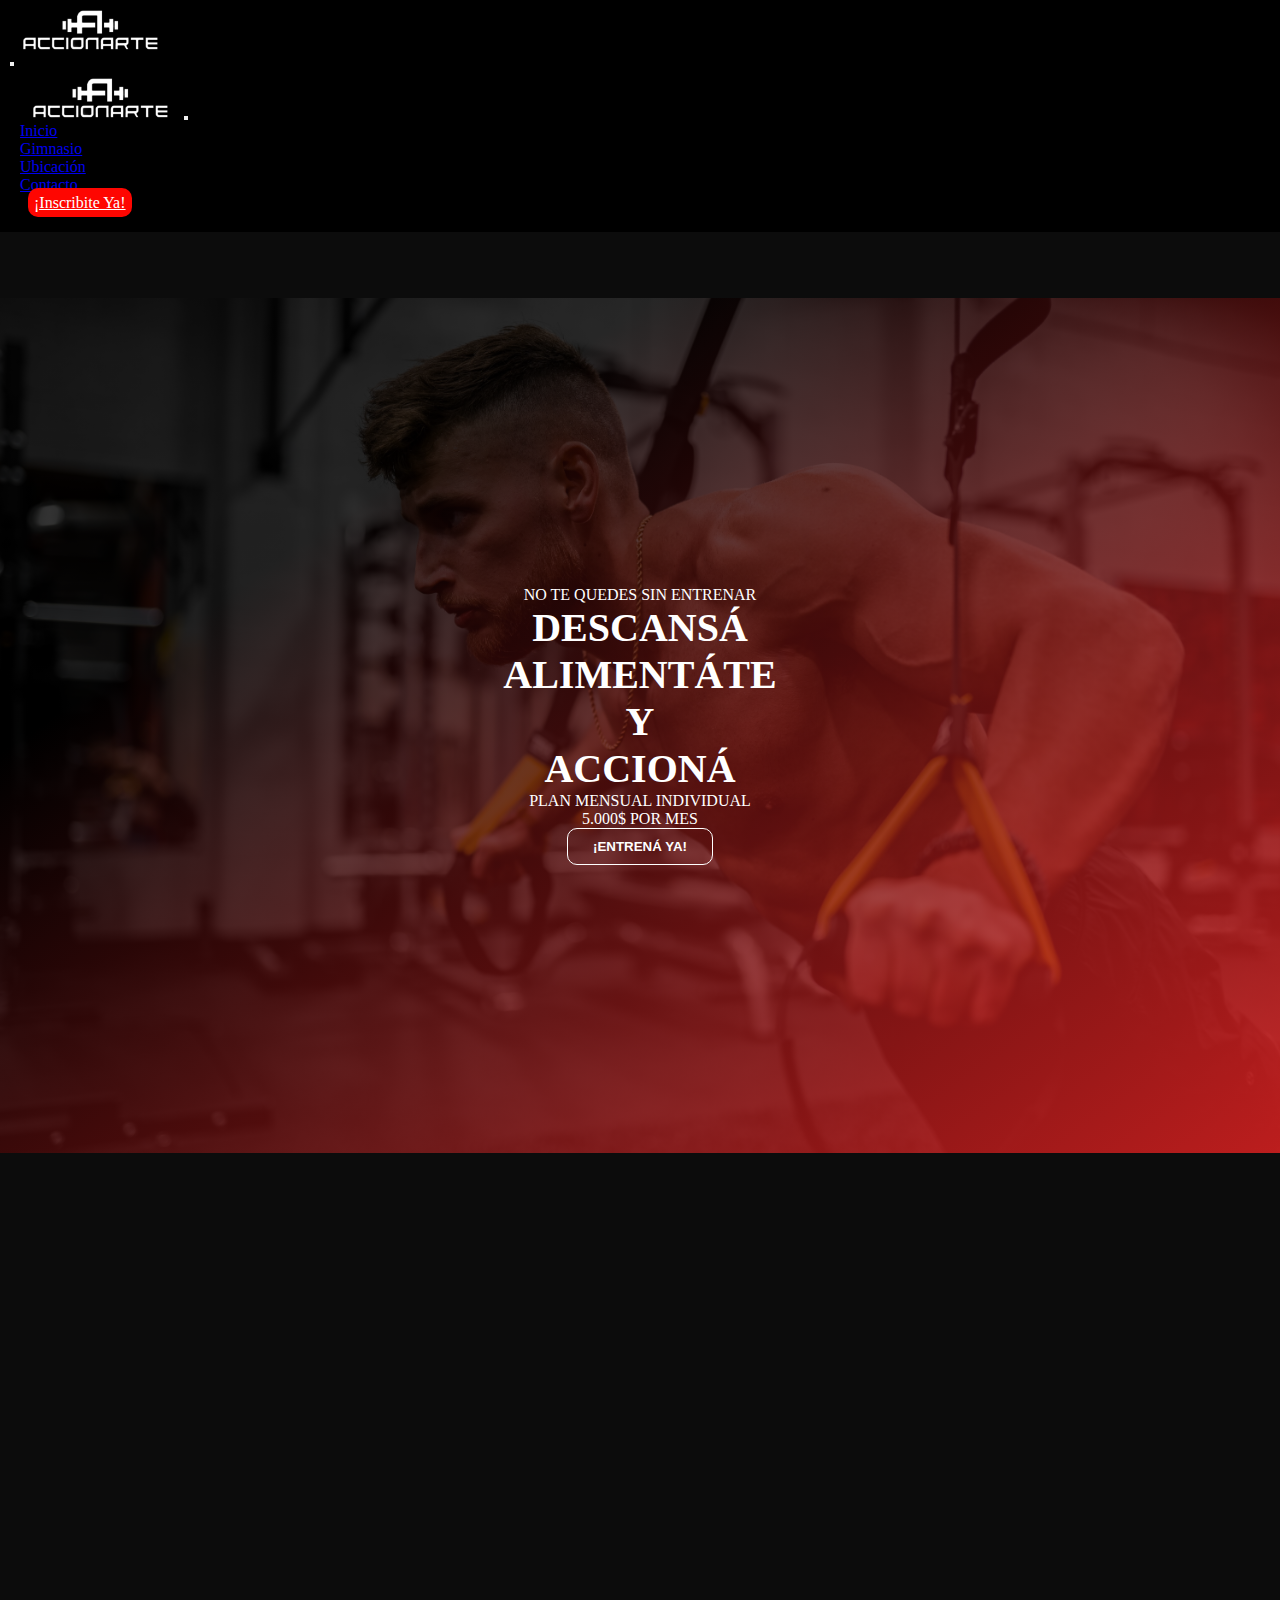
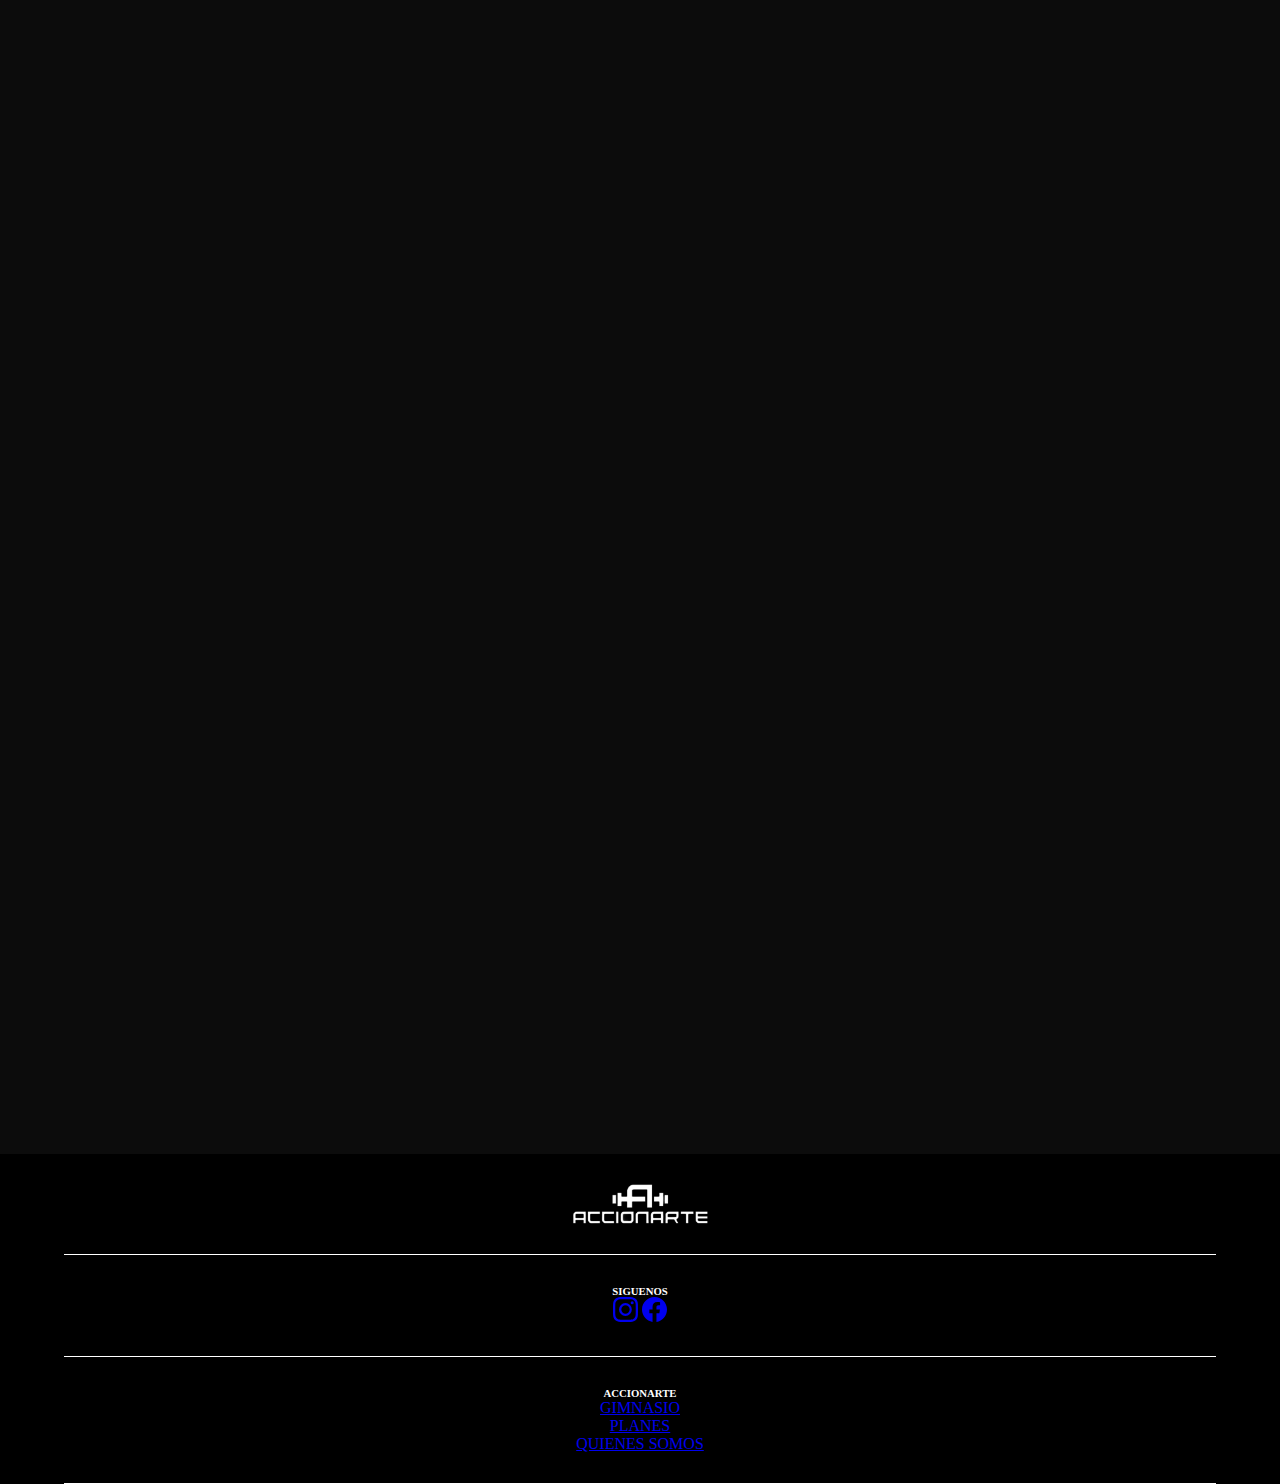
<file: index.html>
<!DOCTYPE html>
<html lang="es">
<head>
    <meta charset="UTF-8">
    <meta http-equiv="X-UA-Compatible" content="IE=edge">
    <meta name="viewport" content="width=device-width, initial-scale=1.0">
    <!------- SEO meta tags ------->
    <meta name="description" content="Gimnasio Accionarte. En nuestro gimnasio buscamos promover la práctica de actividad de alto nivel tanto fisica y mental en nuestros clientes">
    <meta name="keywords" content="Accionarte, Entrenamiento, Gimnasio, Entrenar, Cardio, Funcional, Rutinas, Ejercicio, Salud, Fitness, Sedes, Catriel, Allen, Neuquén, General Roca, Cipolleti ">
    <!------- Link Bootstrap ------->
    <link href="https://cdn.jsdelivr.net/npm/bootstrap@5.3.0/dist/css/bootstrap.min.css" rel="stylesheet" integrity="sha384-9ndCyUaIbzAi2FUVXJi0CjmCapSmO7SnpJef0486qhLnuZ2cdeRhO02iuK6FUUVM" crossorigin="anonymous">
    <!------- Link AOS ------->
    <link href="https://unpkg.com/aos@2.3.1/dist/aos.css" rel="stylesheet">
    <!------- Link CSS ------->
    <link rel="stylesheet" href="css/style.css">
    <!------- Logo ------->
    <link rel="icon" href="assets/accionarte_low.png">
    <!------- Titulo ------->
    <title>Accionarte I Centro de Entrenamientos Funcionales</title>
</head>
<body>
    <header>
        <!--------------- Inicio NavBar --------------->
        <nav class="navbar navbar-dark fixed-top navbar-expand-md">
            <div class="container-fluid">
            <!-- logo small (vista mobile) -->
              <a class="navbar-brand" href="index.html"><img src="assets/accionarte_low.png" alt="Logo" class="accion-smartlogo"></a>
            <!-- logo small (vista desktop) -->
            <a href="index.html"><img src="assets/accionarte_logo.png" alt="Logo" id="accion-desklogo" class="accion-biglogo"></a>
              <button class="navbar-toggler" type="button" data-bs-toggle="offcanvas" data-bs-target="#offcanvasDarkNavbar" aria-controls="offcanvasDarkNavbar" aria-label="Toggle navigation">
                <span class="navbar-toggler-icon"></span>
              </button>
              <div class="offcanvas offcanvas-end" tabindex="-1" id="offcanvasDarkNavbar" aria-labelledby="offcanvasDarkNavbarLabel">
                <div class="offcanvas-header">
                    <!-- logo xl -->
                    <img src="assets/accionarte_logo.png" alt="Logo" class="accion-biglogo">
                  <button type="button" class="btn-close btn-close-white" data-bs-dismiss="offcanvas" aria-label="Close"></button>
                </div>
                <div class="offcanvas-body">
                  <ul class="navbar-nav justify-content-end text-center fs-5 flex-grow-1">
                    <li class="nav-item">
                      <a class="nav-link active" aria-current="page" href="index.html">Inicio</a>
                    </li>
                    <li class="nav-item">
                        <a class="nav-link active" aria-current="page" href="pages/gimnasio.html">Gimnasio</a>
                      </li>
                      <li class="nav-item">
                        <a class="nav-link active" aria-current="page" href="pages/ubicacion.html">Ubicación</a>
                      </li>
                      <li class="nav-item">
                        <a class="nav-link active" aria-current="page" href="pages/contacto.html">Contacto</a>
                      </li>
                      <li class="nav-item d-flex justify-content-center align-items-center">
                        <a class="nav-link active text-decoration-none" aria-current="page" href="pages/inscribite-ya.html" id="navlink-red">¡Inscribite Ya!</a>
                      </li>
                  </ul>
                </div>
              </div>
            </div>
          </nav>
          <!--------------- Fin NavBar --------------->
    </header>
    <main>
        <!--------------- Section Bienvenida --------------->
        <section class="inicio-bienvenida d-flex-colum-center ">
          <p class="mb-5 fs-5"> NO TE QUEDES SIN ENTRENAR </p>
          <h1 class="inicio-bienvenida__h1 text-center mb-5">DESCANSÁ <br> ALIMENTÁTE <br> Y <br> ACCIONÁ</h1>
          <p class="text-center mb-5 fs-5"> PLAN MENSUAL INDIVIDUAL <br> 5.000$ POR MES</p>
          <a href="pages/inscribite-ya.html"><button class="inicio-bienvenida__button">¡ENTRENÁ YA!</button></a>
        </section>
        <!--------------- Section Instalaciones --------------->
        <section class="inicio-inst d-flex-colum-center mb-4" data-aos="zoom-in">
          <h2 class="text-center fs-3  mt-5 mb-3 mx-2">VENÍ A <span>ACCIONARTE</span> Y DESCUBRÍ NUESTRAS INSTALACIONES</h2>
          <div class="inicio-inst__img d-flex-colum-center">
            <a href="pages/gimnasio.html" class="inicio-enl text-decoration-none">Descubrí nuestro templo</a>
          </div>
         </section>
        <!--------------- Section Precios --------------->
         <section class="inicio-planes d-flex-colum-center mb-1" data-aos="zoom-in">
          <h2 class="fs-3">ELEGÍ TU <span>PLAN DE PREFERENCIA</span></h2>
          <p class="text-center fs-5 mb-5 mx-4">Entrena con nosotros eligiendo un plan. Todos incluyen las áreas de cardio, peso integrado, peso libre, funcional, profesores de piso para evaluaciones y creación de rutinas, vestidores y más.</p>
          <div class="container">
            <div class="row">
              <div class="col-lg-4 d-flex justify-content-center align-items-center mb-3">
                <div class="inicio-planes__card d-flex-colum-center "> 
                  <h2 class="fw-bold">PLAN <br> FAMILIAR</h2>
                  <p class="fs-5">Invitá a un familiar y obtené más beneficios</p>
                    <p class="fs-3"><span>DESDE:</span> 6.000$</p>
                    <a href="pages/gimnasio.html" class="inicio-enl text-decoration-none ">¡Incribite Ya!</a>
                </div>
              </div>
              <div class="col-lg-4 d-flex justify-content-center align-items-center mb-3">
                <div class="inicio-planes__card d-flex-colum-center ">
                <h2 class="fw-bold">PLAN 3 DÍAS <br> P/S</h2>
                <p class="fs-5">Entrená 3 dias a la semana en cualquier sucursal</p>
                <p class="fs-3"><span>DESDE:</span> 3.500$</p>
                <a href="pages/gimnasio.html" class="inicio-enl text-decoration-none ">¡Incribite Ya!</a>
              </div>
            </div>
              <div class="col-lg-4 d-flex justify-content-center align-items-center mb-3">
                <div class="inicio-planes__card d-flex-colum-center">
                  <h2 class="fw-bold">PLAN <br> ALL WEEK</h2>
                  <p class="fs-5">Entrená todos los días de la semana en cualquier sucursal</p>
                  <p class="fs-3"><span>DESDE:</span> 5.000$</p>
                  <a href="pages/gimnasio.html" class="inicio-enl text-decoration-none ">¡Incribite Ya!</a>
                </div>
              </div>
            </div>
            </div>
         </section>
        <!--------------- Section Coachs --------------->
         <section class="inicio-coachs d-flex-colum-center mb-4" data-aos="zoom-in">
          <h2 class="text-center fs-3 mb-3 mx-2">EJERCITATE CON <span>ENTRENADORES CAPACITADOS</span> DE ACUERDO A TUS NECESIDADES</h2>
         <div class="inicio-coachs__img d-flex-colum-center">
          <a href="pages/ubicacion.html" class="inicio-enl text-decoration-none ">Encontrá tu sede</a>
         </div>
         </section>
    </main>
    <!------------ Inicio de Footer ------------>
    <footer class="d-flex-colum-center">
      <!-- div LOGO -->
      <div class="footer-div d-flex-colum-center">
        <img
          src="assets/accionarte_logo.png"
          alt="logo"
          class="accion-biglogo "
        />
    </div>
      <!-- div REDES -->
      <div class="footer-div d-flex-colum-center">
        <h6 class=" text-center fs-5">SIGUENOS</h6>
        <div><a href="https://www.instagram.com/accionarte2021/"><svg xmlns="http://www.w3.org/2000/svg" width="25" height="25" fill="currentColor" class="bi bi-instagram text-light m-3" viewBox="0 0 16 16">
          <path d="M8 0C5.829 0 5.556.01 4.703.048 3.85.088 3.269.222 2.76.42a3.917 3.917 0 0 0-1.417.923A3.927 3.927 0 0 0 .42 2.76C.222 3.268.087 3.85.048 4.7.01 5.555 0 5.827 0 8.001c0 2.172.01 2.444.048 3.297.04.852.174 1.433.372 1.942.205.526.478.972.923 1.417.444.445.89.719 1.416.923.51.198 1.09.333 1.942.372C5.555 15.99 5.827 16 8 16s2.444-.01 3.298-.048c.851-.04 1.434-.174 1.943-.372a3.916 3.916 0 0 0 1.416-.923c.445-.445.718-.891.923-1.417.197-.509.332-1.09.372-1.942C15.99 10.445 16 10.173 16 8s-.01-2.445-.048-3.299c-.04-.851-.175-1.433-.372-1.941a3.926 3.926 0 0 0-.923-1.417A3.911 3.911 0 0 0 13.24.42c-.51-.198-1.092-.333-1.943-.372C10.443.01 10.172 0 7.998 0h.003zm-.717 1.442h.718c2.136 0 2.389.007 3.232.046.78.035 1.204.166 1.486.275.373.145.64.319.92.599.28.28.453.546.598.92.11.281.24.705.275 1.485.039.843.047 1.096.047 3.231s-.008 2.389-.047 3.232c-.035.78-.166 1.203-.275 1.485a2.47 2.47 0 0 1-.599.919c-.28.28-.546.453-.92.598-.28.11-.704.24-1.485.276-.843.038-1.096.047-3.232.047s-2.39-.009-3.233-.047c-.78-.036-1.203-.166-1.485-.276a2.478 2.478 0 0 1-.92-.598 2.48 2.48 0 0 1-.6-.92c-.109-.281-.24-.705-.275-1.485-.038-.843-.046-1.096-.046-3.233 0-2.136.008-2.388.046-3.231.036-.78.166-1.204.276-1.486.145-.373.319-.64.599-.92.28-.28.546-.453.92-.598.282-.11.705-.24 1.485-.276.738-.034 1.024-.044 2.515-.045v.002zm4.988 1.328a.96.96 0 1 0 0 1.92.96.96 0 0 0 0-1.92zm-4.27 1.122a4.109 4.109 0 1 0 0 8.217 4.109 4.109 0 0 0 0-8.217zm0 1.441a2.667 2.667 0 1 1 0 5.334 2.667 2.667 0 0 1 0-5.334z"/>
        </svg></a>
        <a href="https://www.facebook.com/accionarte2020/"><svg xmlns="http://www.w3.org/2000/svg" width="25" height="25" fill="currentColor" class="bi bi-facebook text-light  m-3" viewBox="0 0 16 16">
          <path d="M16 8.049c0-4.446-3.582-8.05-8-8.05C3.58 0-.002 3.603-.002 8.05c0 4.017 2.926 7.347 6.75 7.951v-5.625h-2.03V8.05H6.75V6.275c0-2.017 1.195-3.131 3.022-3.131.876 0 1.791.157 1.791.157v1.98h-1.009c-.993 0-1.303.621-1.303 1.258v1.51h2.218l-.354 2.326H9.25V16c3.824-.604 6.75-3.934 6.75-7.951z"/>
        </svg></a></div>
        </div>
      
      <!-- div PAGES -->
      <div class="footer-div d-flex-colum-center">
        <h6 class="text-center fs-5">ACCIONARTE</h6>
        <a href="pages/gimnasio.html"  class="text-decoration-none text-light mb-3">GIMNASIO</a>
        <a href="pages/inscribite-ya.html"  class="text-decoration-none text-light mb-3">PLANES</a>
        <a href="pages/contacto.html" class="text-decoration-none text-light mb-3">QUIENES SOMOS</a>
      </div>
    </footer>
    <!-- Script Bootstrap -->
    <script src="https://cdn.jsdelivr.net/npm/bootstrap@5.3.0/dist/js/bootstrap.bundle.min.js" integrity="sha384-geWF76RCwLtnZ8qwWowPQNguL3RmwHVBC9FhGdlKrxdiJJigb/j/68SIy3Te4Bkz" crossorigin="anonymous"></script>
    <!-- Script AOS -->
    <script src="https://unpkg.com/aos@2.3.1/dist/aos.js"></script>
    <script>
      AOS.init();
    </script>
</body>
</html>
</file>
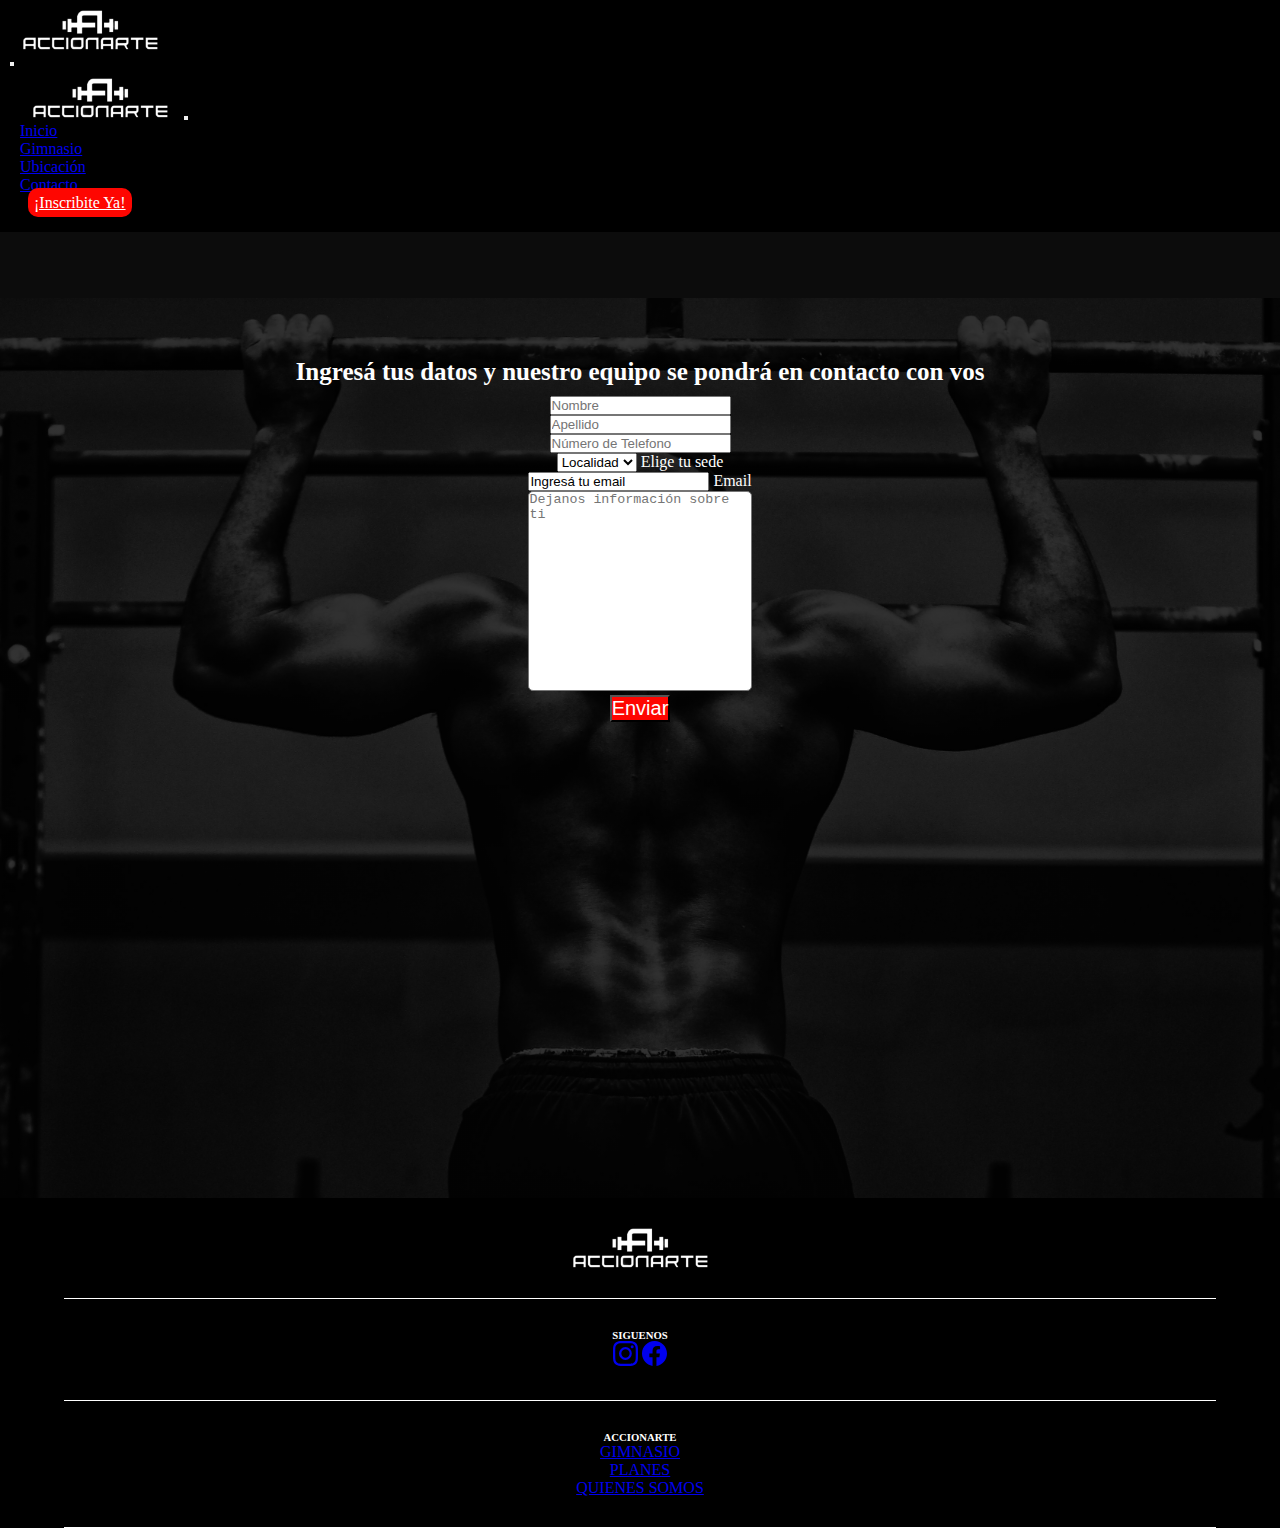
<file: pages/contacto.html>
<!DOCTYPE html>
<html lang="es">
<head>
    <meta charset="UTF-8">
    <meta http-equiv="X-UA-Compatible" content="IE=edge">
    <meta name="viewport" content="width=device-width, initial-scale=1.0">
    <!------- SEO meta tags ------->
    <meta name="description" content="Ponete en contacto con atención al cliente y planificá como y cuando empezar en Gimnasio Accionarte. Completá los siguientes formularios y nos pondremos en contacto contigo">
    <meta name="keywords" content="Accionarte, Entrenamiento, Gimnasio, Entrenar, Cardio, Funcional, Rutinas, Ejercicio, Salud, Fitness, Sedes, Catriel, Allen, Neuquén, General Roca, Cipolleti, Contacto, Formularios, Atencion al Cliente, Información ">
    <!------- Link Bootstrap ------->
    <link href="https://cdn.jsdelivr.net/npm/bootstrap@5.3.0/dist/css/bootstrap.min.css" rel="stylesheet" integrity="sha384-9ndCyUaIbzAi2FUVXJi0CjmCapSmO7SnpJef0486qhLnuZ2cdeRhO02iuK6FUUVM" crossorigin="anonymous">
    <!------- Link CSS ------->
    <link rel="stylesheet" href="../css/style.css">
    <!------- Logo ------->
    <link rel="icon" href="../assets/accionarte_low.png">
    <!------- Titulo ------->
    <title>Contacto I Accionarte</title>
</head>
<body>
  <header>
    <!--------------- Inicio NavBar --------------->
    <nav class="navbar navbar-dark fixed-top navbar-expand-md">
        <div class="container-fluid">
        <!-- logo small (vista mobile) -->
          <a class="navbar-brand" href="../index.html"><img src="../assets/accionarte_low.png" alt="Logo" class="accion-smartlogo"></a>
        <!-- logo small (vista desktop) -->
        <a href="../index.html"><img src="../assets/accionarte_logo.png" alt="Logo" id="accion-desklogo" class="accion-biglogo"></a>
          <button class="navbar-toggler" type="button" data-bs-toggle="offcanvas" data-bs-target="#offcanvasDarkNavbar" aria-controls="offcanvasDarkNavbar" aria-label="Toggle navigation">
            <span class="navbar-toggler-icon"></span>
          </button>
          <div class="offcanvas offcanvas-end" tabindex="-1" id="offcanvasDarkNavbar" aria-labelledby="offcanvasDarkNavbarLabel">
            <div class="offcanvas-header">
                <!-- logo xl -->
                <img src="../assets/accionarte_logo.png" alt="Logo" class="accion-biglogo">
              <button type="button" class="btn-close btn-close-white" data-bs-dismiss="offcanvas" aria-label="Close"></button>
            </div>
            <div class="offcanvas-body">
              <ul class="navbar-nav justify-content-end text-center fs-5 flex-grow-1">
                <li class="nav-item">
                  <a class="nav-link active" aria-current="page" href="../index.html">Inicio</a>
                </li>
                <li class="nav-item">
                    <a class="nav-link active" aria-current="page" href="../pages/gimnasio.html">Gimnasio</a>
                  </li>
                  <li class="nav-item">
                    <a class="nav-link active" aria-current="page" href="../pages/ubicacion.html">Ubicación</a>
                  </li>
                  <li class="nav-item">
                    <a class="nav-link active" aria-current="page" href="../pages/contacto.html">Contacto</a>
                  </li>
                  <li class="nav-item d-flex justify-content-center align-items-center">
                    <a class="nav-link active text-decoration-none" aria-current="page" href="../pages/inscribite-ya.html" id="navlink-red">¡Inscribite Ya!</a>
                  </li>
              </ul>
            </div>
          </div>
        </div>
      </nav>
      <!--------------- Fin NavBar --------------->
</header>
    <main>
      <!-------------- Section Bienvenida --------------->
      <section class="contacto-bienvenida d-flex-colum-top">
        <h2 class="contacto-bienvenida__title">
          Ingresá tus datos y nuestro equipo se pondrá en contacto con vos
        </h2>
        <div class="container">
          <div class="row">
            <div class="col-12 col-md-6 mb-4">
              <input
                type="text"
                class="form-control p-3"
                placeholder="Nombre"
                aria-label="First name"
              />
            </div>
            <div class="col-12 col-md-6 mb-4">
              <input
                type="text"
                class="form-control p-3"
                placeholder="Apellido"
                aria-label="Last name"
              />
            </div>
          </div>

          <div class="row">
            <div class="col-12 col-md-6 mb-4">
              <input
                type="number"
                class="form-control p-3"
                placeholder="Número de Telefono"
                aria-label="Number-phone"
              />
            </div>
            <div class="col-12 col-md-6 mb-4">
              <div class="form-floating">
                <select
                  class="form-select"
                  id="floatingSelect"
                  aria-label="Floating label select example"
                >
                  <option selected>Localidad</option>
                  <option value="1">Catriel</option>
                  <option value="2">Allen</option>
                  <option value="3">Neuquén</option>
                </select>
                <label for="floatingSelect">Elige tu sede</label>
              </div>
            </div>

            <div class="col-12 mb-4">
              <div class="form-floating">
                <input
                  type="email"
                  class="form-control"
                  id="floatingInputGrid"
                  placeholder="Ingresá tu email"
                  value="Ingresá tu email"
                />
                <label for="floatingInputGrid">Email</label>
              </div>
            </div>
          </div>
          <div class="row">
            <div class="form-floating mb-4">
              <textarea
                class="control-textarea text"
                placeholder="Dejanos información sobre ti"
                id="floatingTextarea2"
              ></textarea>
            </div>
            <div class="col-12 mb-5 text-center">
              <button class="btn btn-fluid control-submit px-4" type="submit">
                Enviar
              </button>
            </div>
          </div>
        </div>
      </section>
    </main>
    <!------------ Inicio de Footer ------------>
    <footer class="d-flex-colum-center">
        <!-- div LOGO -->
        <div class="footer-div d-flex-colum-center">
          <img
            src="../assets/accionarte_logo.png"
            alt="logo"
            class="accion-biglogo "
          />
      </div>
        <!-- div REDES -->
        <div class="footer-div d-flex-colum-center">
          <h6 class=" text-center fs-5">SIGUENOS</h6>
          <div><a href="https://www.instagram.com/accionarte2021/"><svg xmlns="http://www.w3.org/2000/svg" width="25" height="25" fill="currentColor" class="bi bi-instagram text-light m-3" viewBox="0 0 16 16">
            <path d="M8 0C5.829 0 5.556.01 4.703.048 3.85.088 3.269.222 2.76.42a3.917 3.917 0 0 0-1.417.923A3.927 3.927 0 0 0 .42 2.76C.222 3.268.087 3.85.048 4.7.01 5.555 0 5.827 0 8.001c0 2.172.01 2.444.048 3.297.04.852.174 1.433.372 1.942.205.526.478.972.923 1.417.444.445.89.719 1.416.923.51.198 1.09.333 1.942.372C5.555 15.99 5.827 16 8 16s2.444-.01 3.298-.048c.851-.04 1.434-.174 1.943-.372a3.916 3.916 0 0 0 1.416-.923c.445-.445.718-.891.923-1.417.197-.509.332-1.09.372-1.942C15.99 10.445 16 10.173 16 8s-.01-2.445-.048-3.299c-.04-.851-.175-1.433-.372-1.941a3.926 3.926 0 0 0-.923-1.417A3.911 3.911 0 0 0 13.24.42c-.51-.198-1.092-.333-1.943-.372C10.443.01 10.172 0 7.998 0h.003zm-.717 1.442h.718c2.136 0 2.389.007 3.232.046.78.035 1.204.166 1.486.275.373.145.64.319.92.599.28.28.453.546.598.92.11.281.24.705.275 1.485.039.843.047 1.096.047 3.231s-.008 2.389-.047 3.232c-.035.78-.166 1.203-.275 1.485a2.47 2.47 0 0 1-.599.919c-.28.28-.546.453-.92.598-.28.11-.704.24-1.485.276-.843.038-1.096.047-3.232.047s-2.39-.009-3.233-.047c-.78-.036-1.203-.166-1.485-.276a2.478 2.478 0 0 1-.92-.598 2.48 2.48 0 0 1-.6-.92c-.109-.281-.24-.705-.275-1.485-.038-.843-.046-1.096-.046-3.233 0-2.136.008-2.388.046-3.231.036-.78.166-1.204.276-1.486.145-.373.319-.64.599-.92.28-.28.546-.453.92-.598.282-.11.705-.24 1.485-.276.738-.034 1.024-.044 2.515-.045v.002zm4.988 1.328a.96.96 0 1 0 0 1.92.96.96 0 0 0 0-1.92zm-4.27 1.122a4.109 4.109 0 1 0 0 8.217 4.109 4.109 0 0 0 0-8.217zm0 1.441a2.667 2.667 0 1 1 0 5.334 2.667 2.667 0 0 1 0-5.334z"/>
          </svg></a>
          <a href="https://www.facebook.com/accionarte2020/"><svg xmlns="http://www.w3.org/2000/svg" width="25" height="25" fill="currentColor" class="bi bi-facebook text-light  m-3" viewBox="0 0 16 16">
            <path d="M16 8.049c0-4.446-3.582-8.05-8-8.05C3.58 0-.002 3.603-.002 8.05c0 4.017 2.926 7.347 6.75 7.951v-5.625h-2.03V8.05H6.75V6.275c0-2.017 1.195-3.131 3.022-3.131.876 0 1.791.157 1.791.157v1.98h-1.009c-.993 0-1.303.621-1.303 1.258v1.51h2.218l-.354 2.326H9.25V16c3.824-.604 6.75-3.934 6.75-7.951z"/>
          </svg></a></div>
          </div>
        
        <!-- div PAGES -->
        <div class="footer-div d-flex-colum-center">
          <h6 class="text-center fs-5">ACCIONARTE</h6>
          <a href="../pages/gimnasio.html"  class="text-decoration-none text-light mb-3">GIMNASIO</a>
          <a href="../pages/inscribite-ya.html"  class="text-decoration-none text-light mb-3">PLANES</a>
          <a href="../pages/contacto.html" class="text-decoration-none text-light mb-3">QUIENES SOMOS</a>
        </div>
      </footer>
    <!-- Script Bootstrap -->
    <script src="https://cdn.jsdelivr.net/npm/bootstrap@5.3.0/dist/js/bootstrap.bundle.min.js" integrity="sha384-geWF76RCwLtnZ8qwWowPQNguL3RmwHVBC9FhGdlKrxdiJJigb/j/68SIy3Te4Bkz" crossorigin="anonymous"></script>  
    </body>
</file>
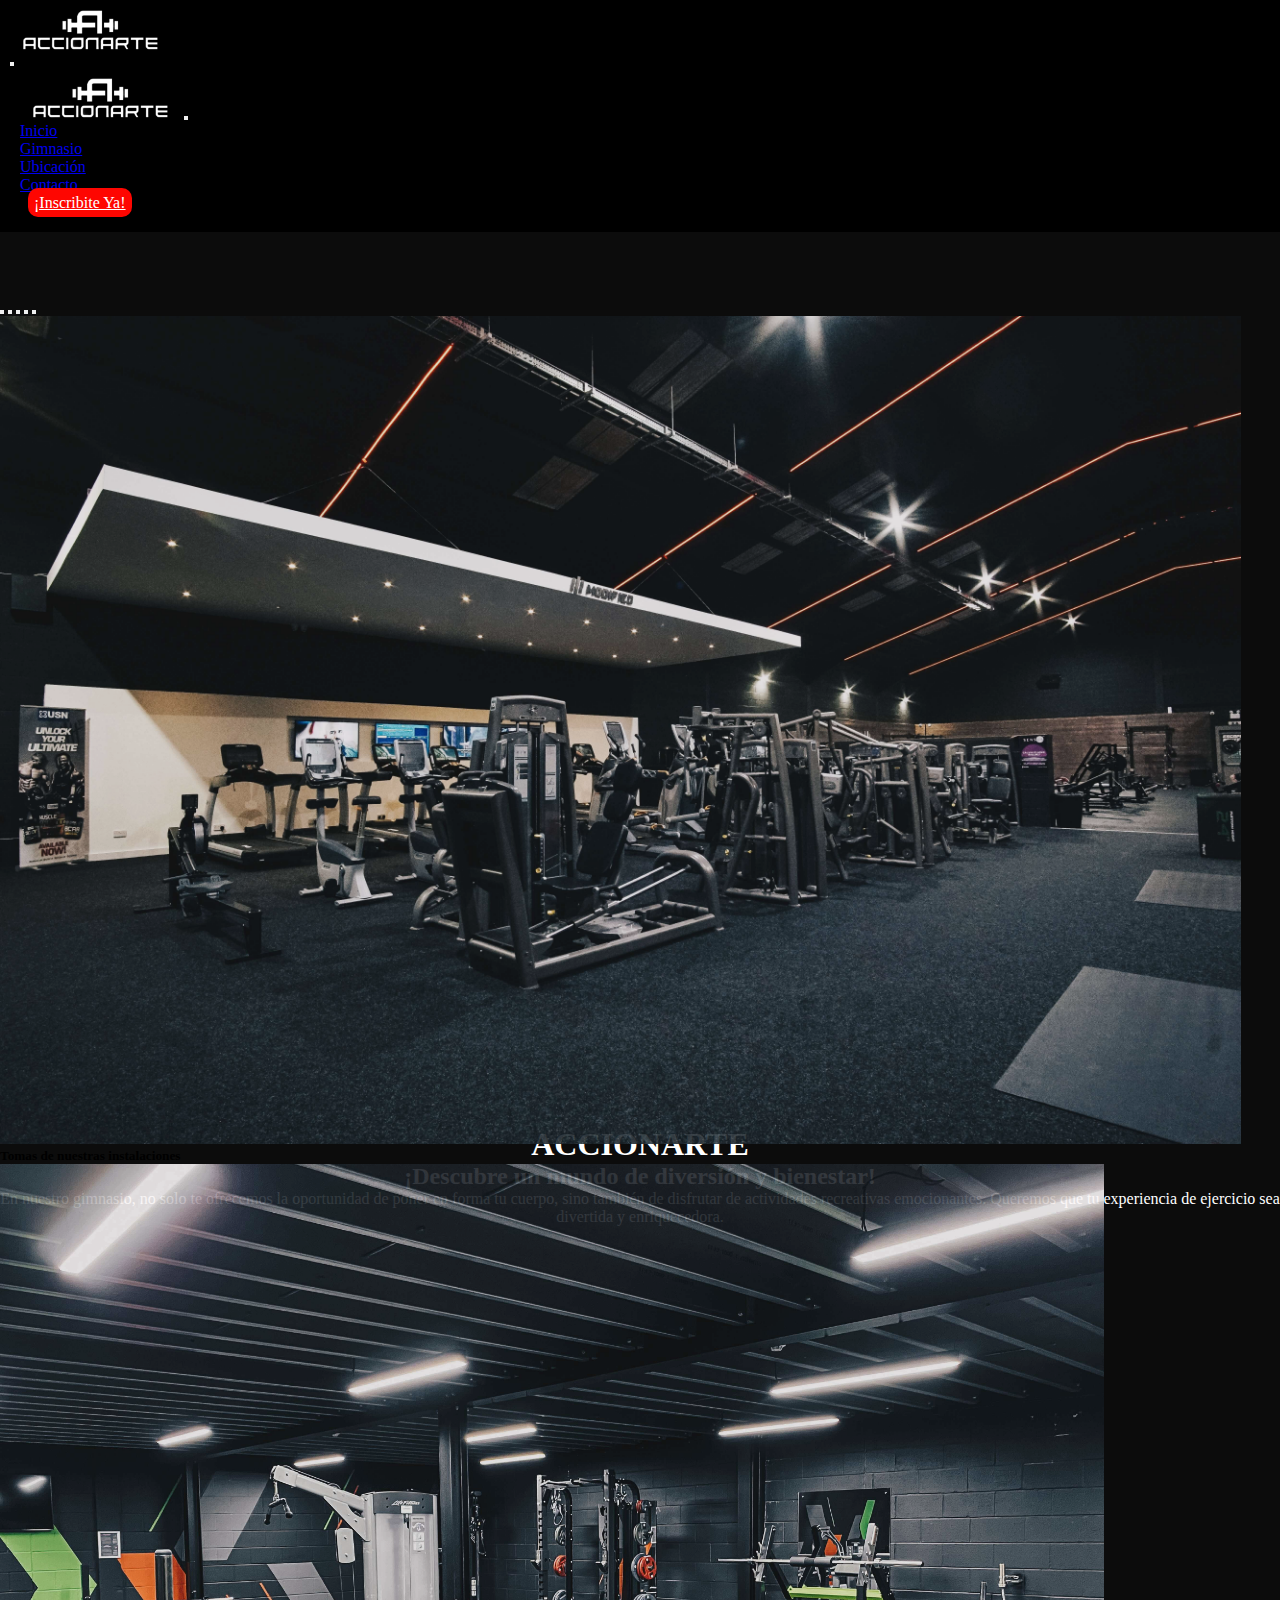
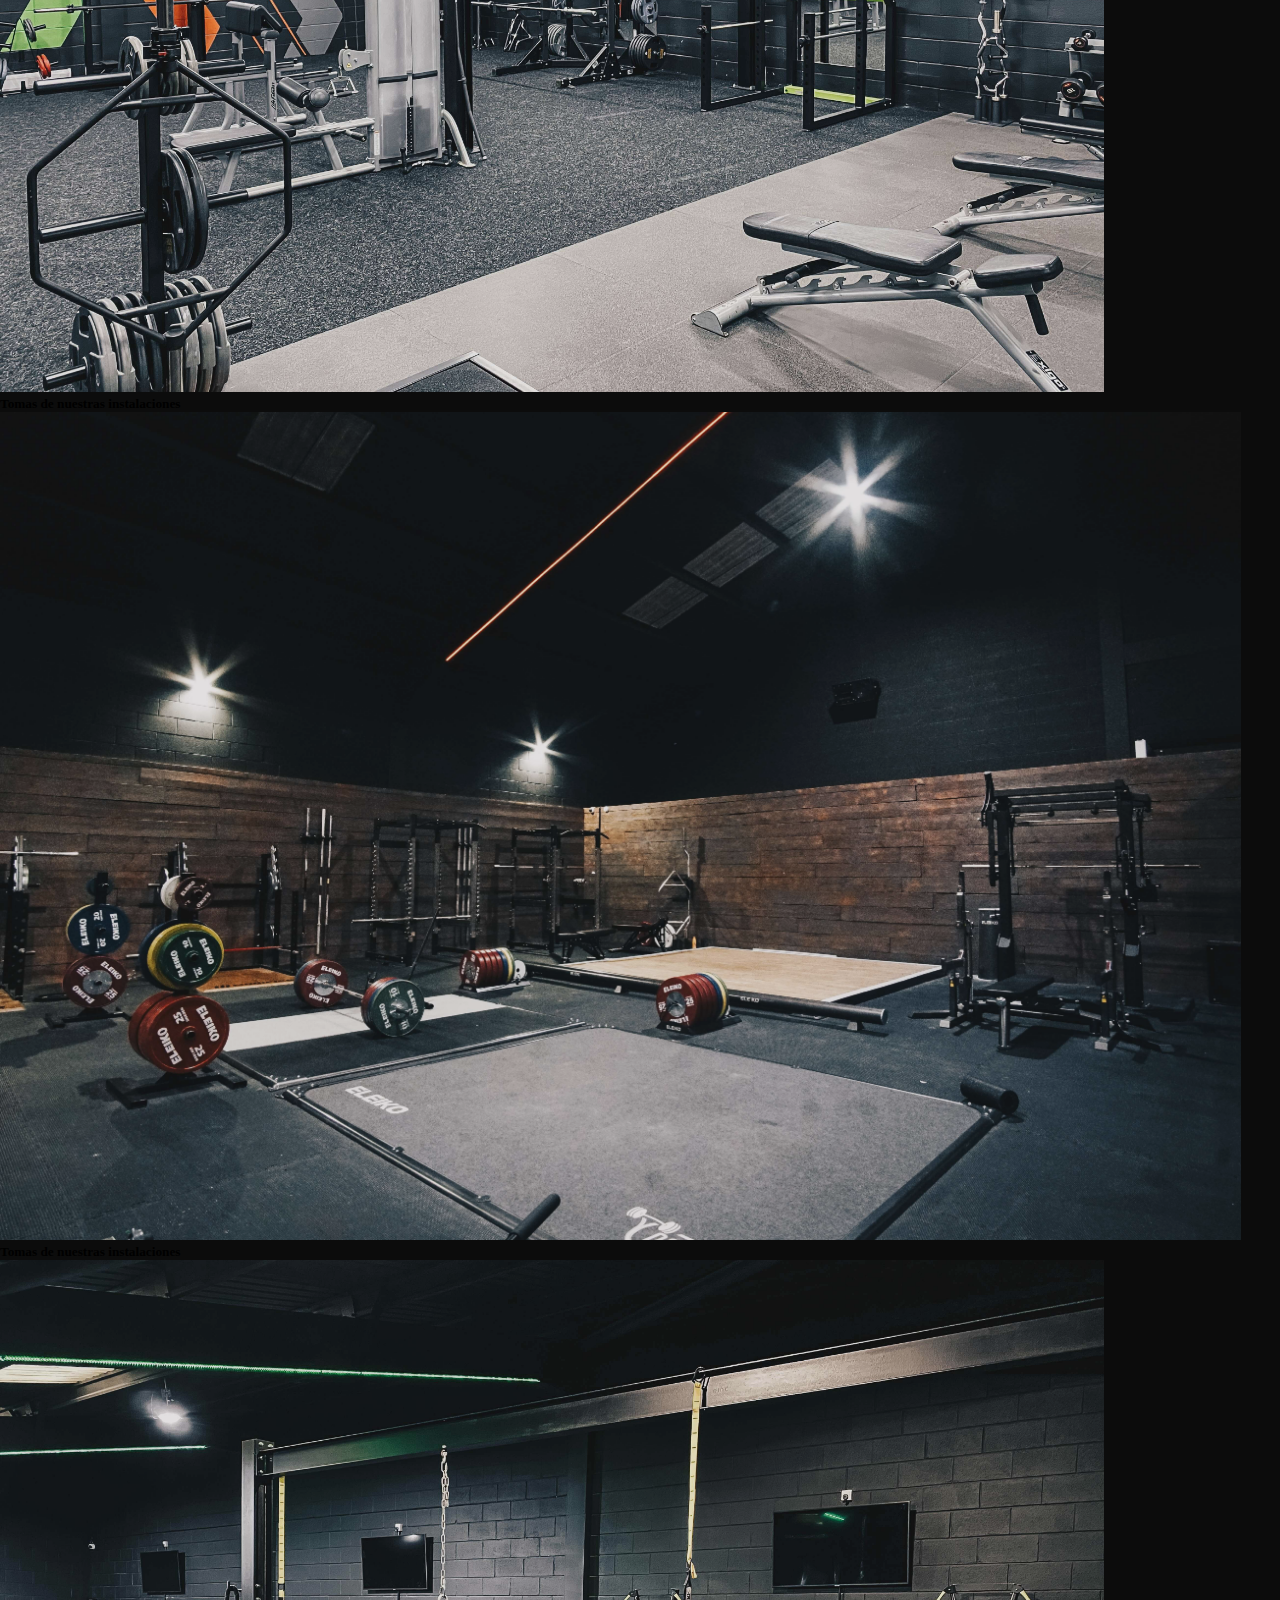
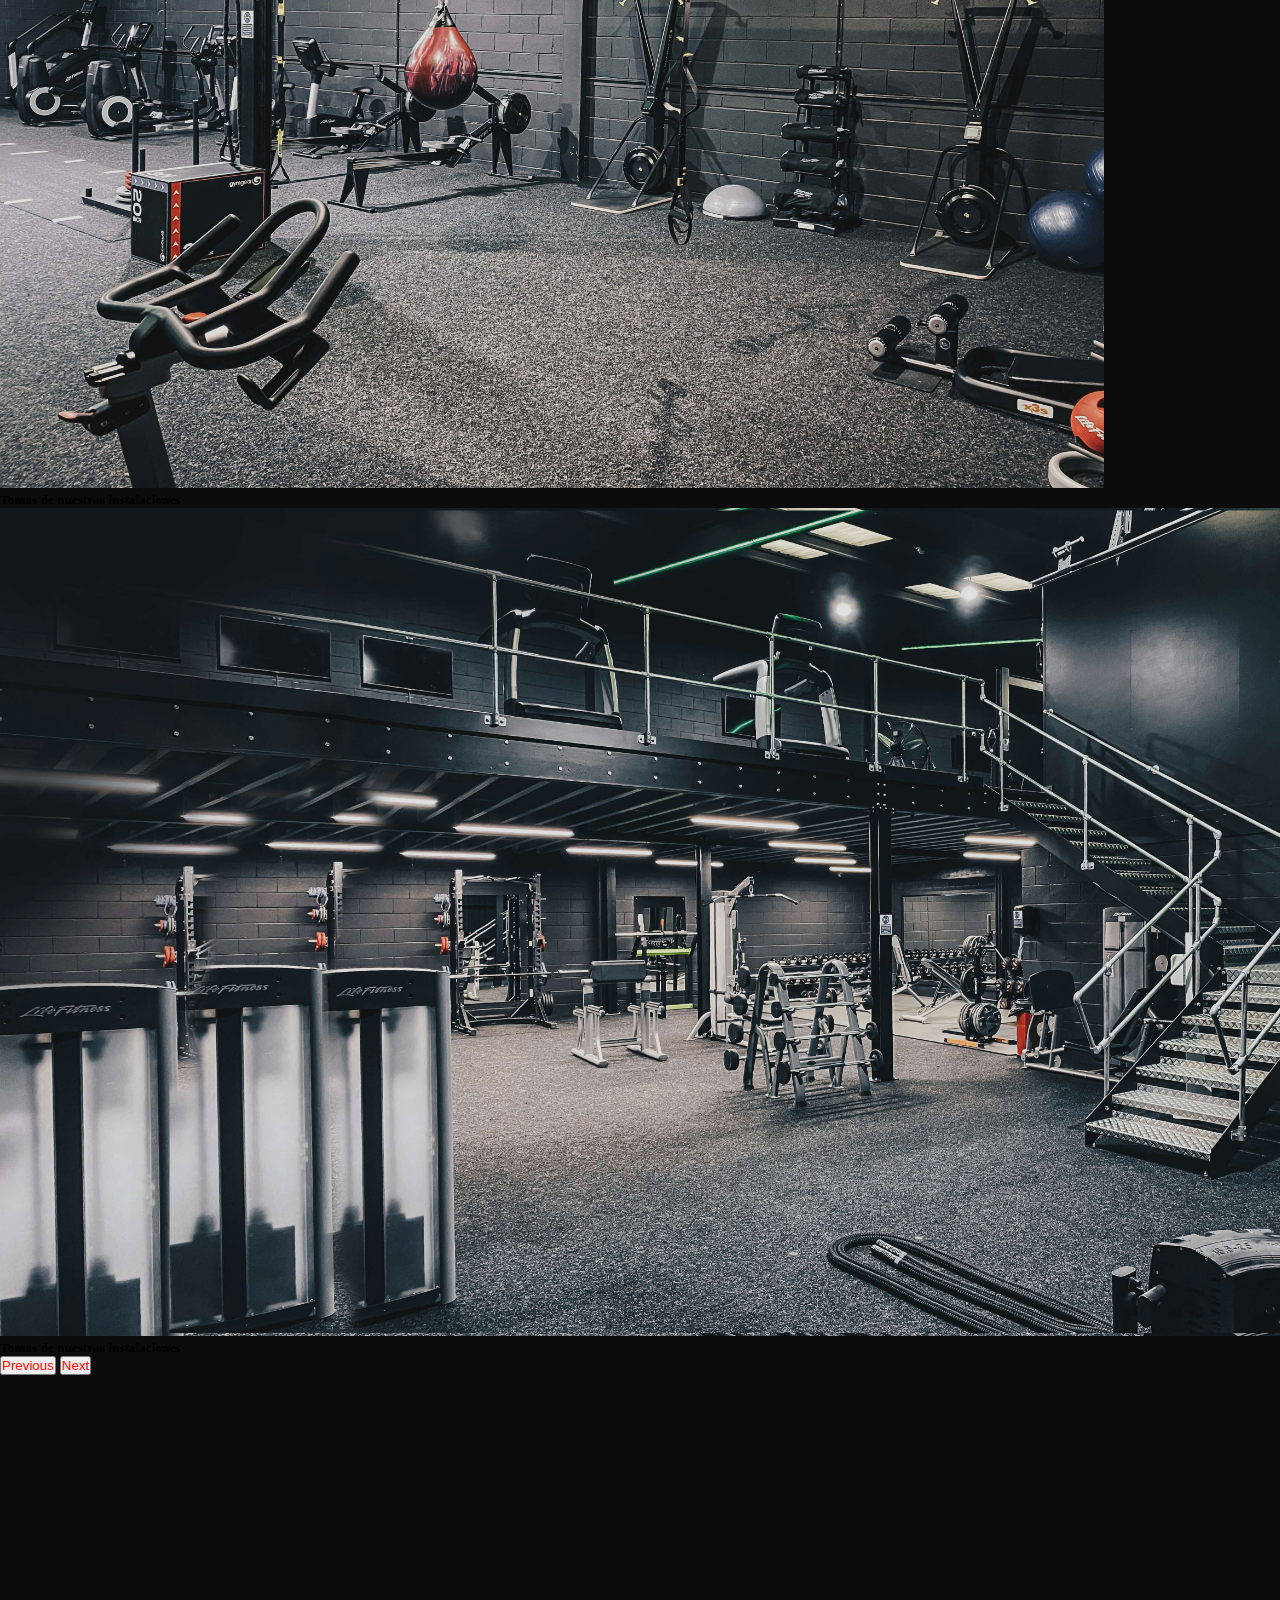
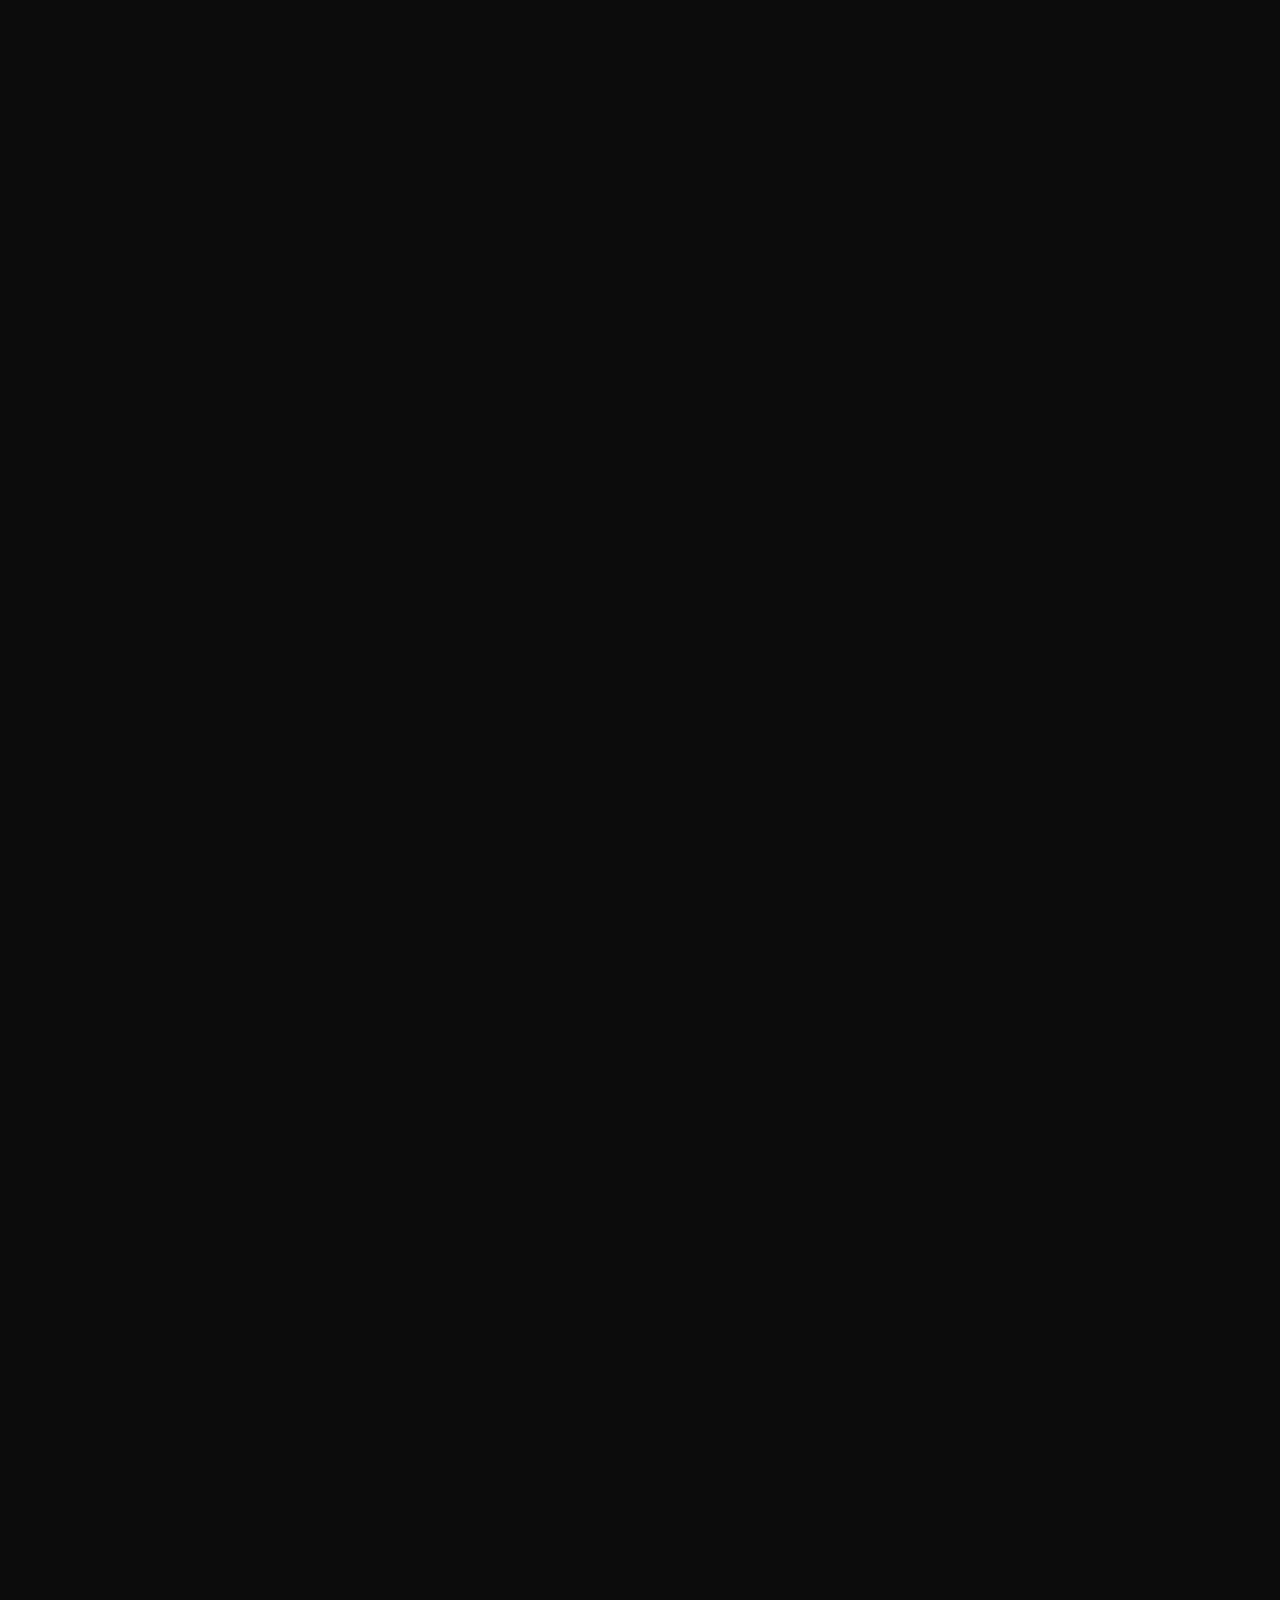
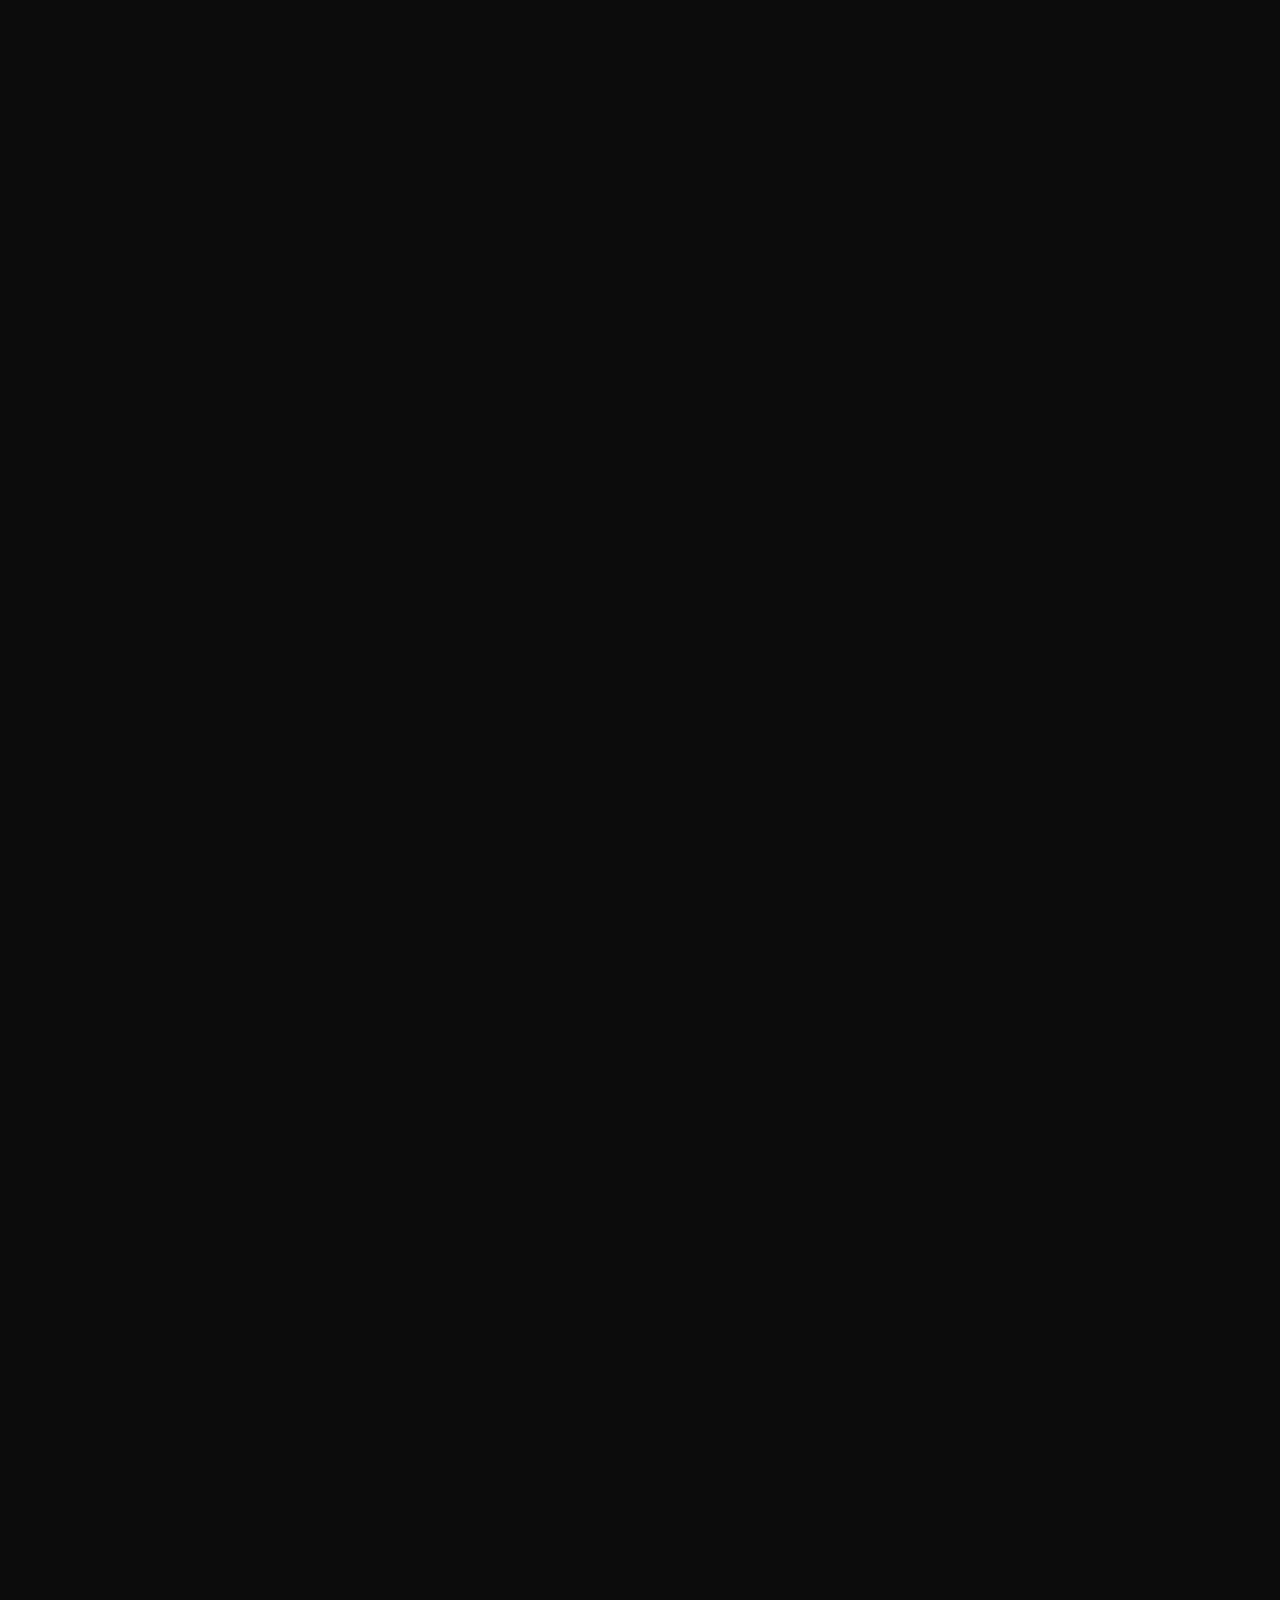
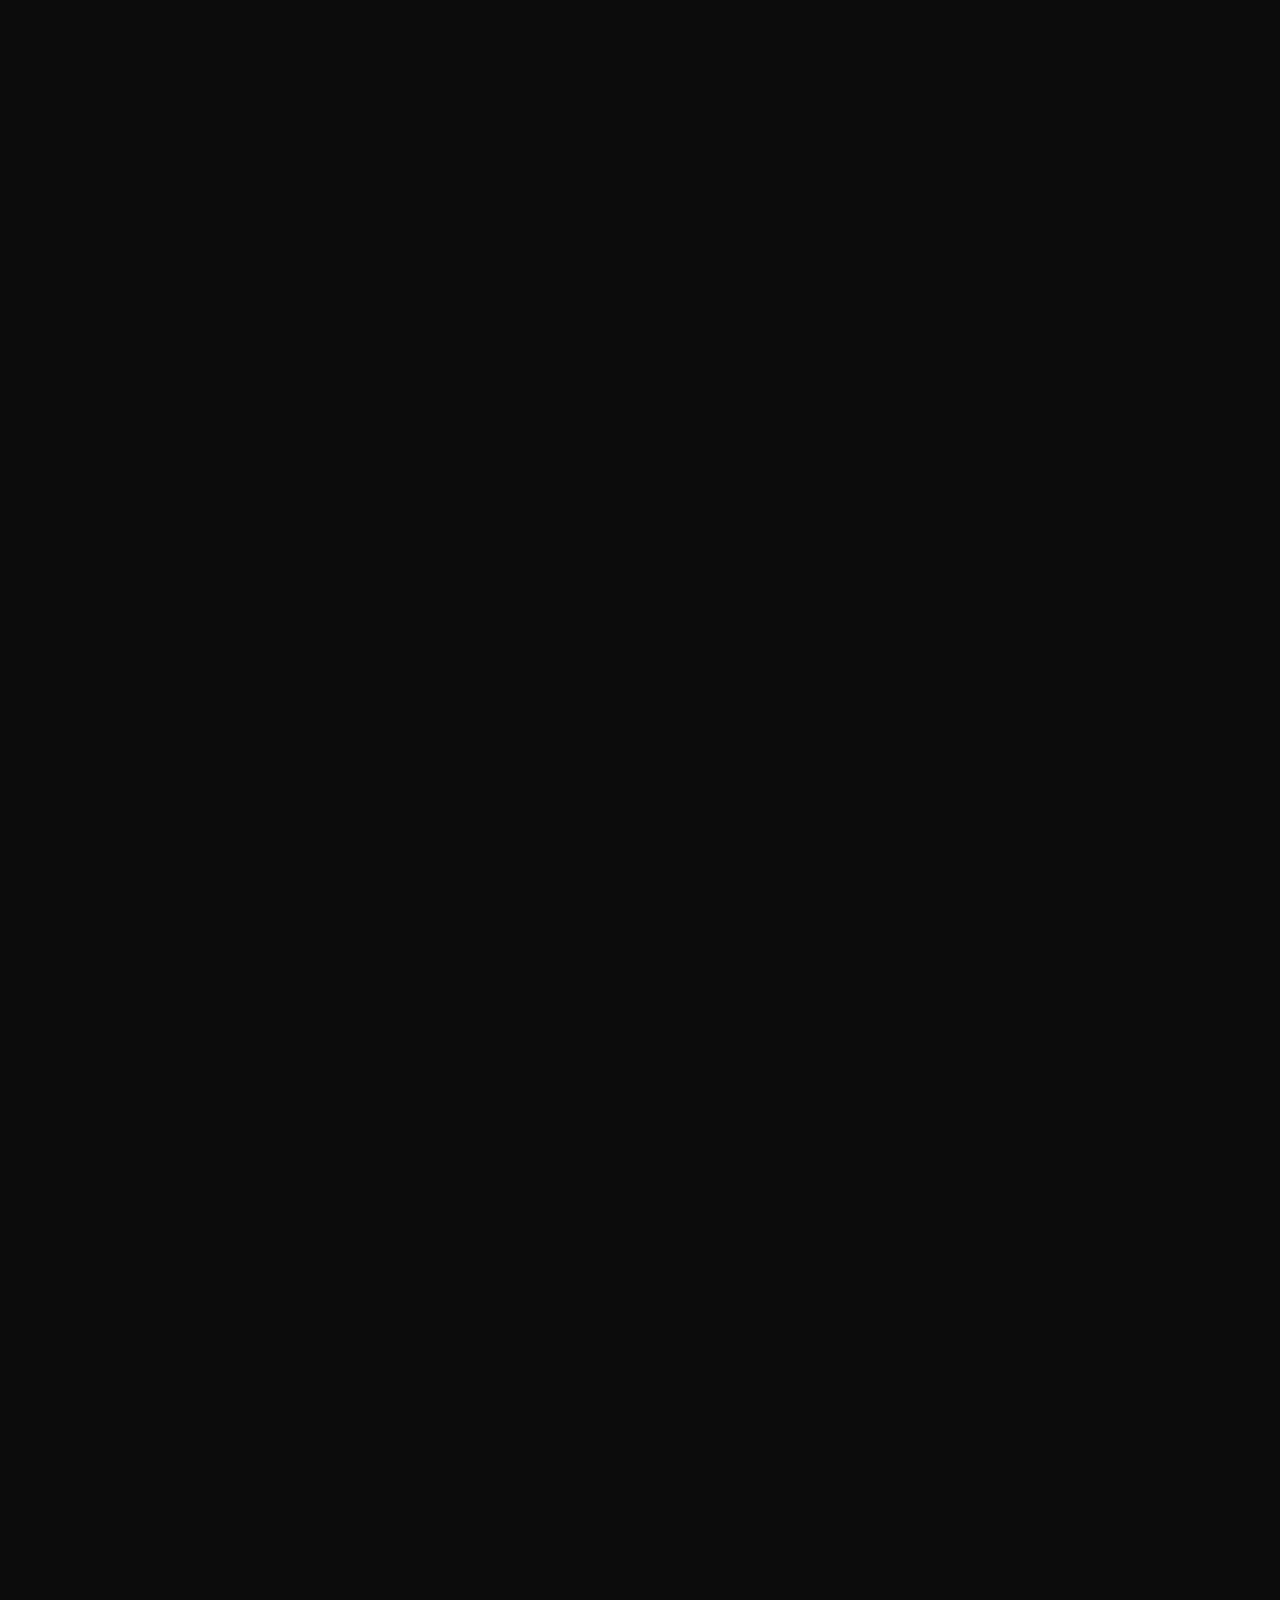
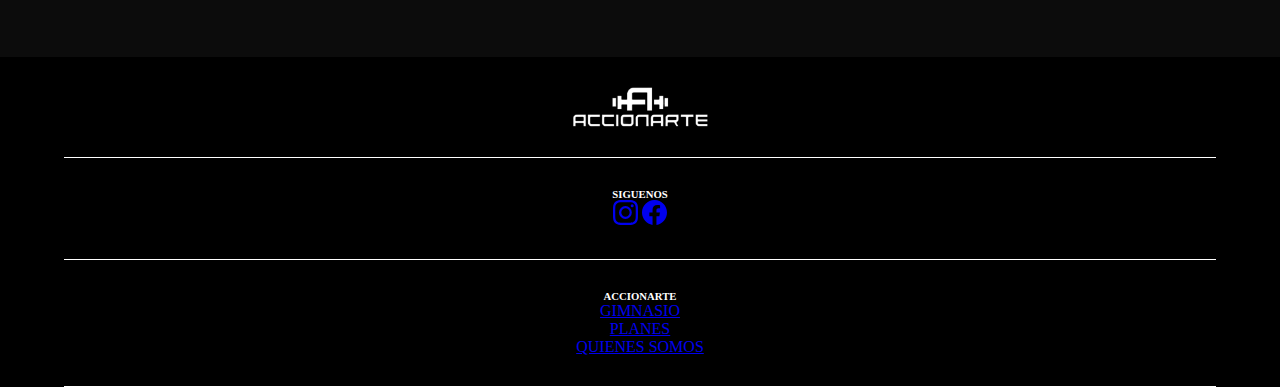
<file: pages/gimnasio.html>
<!DOCTYPE html>
<html lang="es">
<head>
    <meta charset="UTF-8">
    <meta http-equiv="X-UA-Compatible" content="IE=edge">
    <meta name="viewport" content="width=device-width, initial-scale=1.0">
    <!------- SEO meta tags ------->
    <meta name="description" content="Explorá nuestras instalaciones y decidite por empezar tu cambio en Gimnasio Accionarte. Contamos con instalaciones de alto nivel las cuales se ajustan a las necesidades de cada cliente">
    <meta name="keywords" content="Accionarte, Entrenamiento, Gimnasio, Entrenar, Cardio, Funcional, Rutinas, Ejercicio, Salud, Fitness, Sedes, Catriel, Allen, Neuquén, General Roca, Cipolleti, Intalaciones, Maquinas">
    <!------- Link Bootstrap ------->
    <link href="https://cdn.jsdelivr.net/npm/bootstrap@5.3.0/dist/css/bootstrap.min.css" rel="stylesheet" integrity="sha384-9ndCyUaIbzAi2FUVXJi0CjmCapSmO7SnpJef0486qhLnuZ2cdeRhO02iuK6FUUVM" crossorigin="anonymous">
    <!------- Link AOS ------->
    <link href="https://unpkg.com/aos@2.3.1/dist/aos.css" rel="stylesheet">
    <!------- Link CSS ------->
    <link rel="stylesheet" href="../css/style.css">
    <!------- Logo ------->
    <link rel="icon" href="../assets/accionarte_low.png">
    <!------- Titulo ------->
    <title>Gimnasio I Accionarte</title>
</head>
<body>
  <header>
    <!--------------- Inicio NavBar --------------->
    <nav class="navbar navbar-dark fixed-top navbar-expand-md">
        <div class="container-fluid">
        <!-- logo small (vista mobile) -->
          <a class="navbar-brand" href="../index.html"><img src="../assets/accionarte_low.png" alt="Logo" class="accion-smartlogo"></a>
        <!-- logo small (vista desktop) -->
        <a href="../index.html"><img src="../assets/accionarte_logo.png" alt="Logo" id="accion-desklogo" class="accion-biglogo"></a>
          <button class="navbar-toggler" type="button" data-bs-toggle="offcanvas" data-bs-target="#offcanvasDarkNavbar" aria-controls="offcanvasDarkNavbar" aria-label="Toggle navigation">
            <span class="navbar-toggler-icon"></span>
          </button>
          <div class="offcanvas offcanvas-end" tabindex="-1" id="offcanvasDarkNavbar" aria-labelledby="offcanvasDarkNavbarLabel">
            <div class="offcanvas-header">
                <!-- logo xl -->
                <img src="../assets/accionarte_logo.png" alt="Logo" class="accion-biglogo">
              <button type="button" class="btn-close btn-close-white" data-bs-dismiss="offcanvas" aria-label="Close"></button>
            </div>
            <div class="offcanvas-body">
              <ul class="navbar-nav justify-content-end text-center fs-5 flex-grow-1">
                <li class="nav-item">
                  <a class="nav-link active" aria-current="page" href="../index.html">Inicio</a>
                </li>
                <li class="nav-item">
                    <a class="nav-link active" aria-current="page" href="../pages/gimnasio.html">Gimnasio</a>
                  </li>
                  <li class="nav-item">
                    <a class="nav-link active" aria-current="page" href="../pages/ubicacion.html">Ubicación</a>
                  </li>
                  <li class="nav-item">
                    <a class="nav-link active" aria-current="page" href="../pages/contacto.html">Contacto</a>
                  </li>
                  <li class="nav-item d-flex justify-content-center align-items-center">
                    <a class="nav-link active text-decoration-none" aria-current="page" href="../pages/inscribite-ya.html" id="navlink-red">¡Inscribite Ya!</a>
                  </li>
              </ul>
            </div>
          </div>
        </div>
      </nav>
      <!--------------- Fin NavBar --------------->
</header>
    <main>
      <!--------------- Section Carousel --------------->
      <section class="gimnasio-carousel mb-3">
        <div id="carouselExampleCaptions" class="carousel slide">
          <div class="carousel-indicators">
            <button type="button" data-bs-target="#carouselExampleCaptions" data-bs-slide-to="0" class="active" aria-current="true" aria-label="Slide 1"></button>
            <button type="button" data-bs-target="#carouselExampleCaptions" data-bs-slide-to="1" aria-label="Slide 2"></button>
            <button type="button" data-bs-target="#carouselExampleCaptions" data-bs-slide-to="2" aria-label="Slide 3"></button>
            <button type="button" data-bs-target="#carouselExampleCaptions" data-bs-slide-to="3" aria-label="Slide 4"></button>
            <button type="button" data-bs-target="#carouselExampleCaptions" data-bs-slide-to="4" aria-label="Slide 5"></button>
          </div>
          <div class="carousel-inner">
            <div class="carousel-item active">
              <img src="../assets/gimnasio-1.jpg" class="d-block w-100 carousel-item__img" alt="Imagen del gimnasio de la zona aerobica ">
              <div class="carousel-caption d-none d-md-block">
                <h5>Tomas de nuestras instalaciones</h5>
              </div>
            </div>
            <div class="carousel-item">
              <img src="../assets/gimnasio-4.jpg" class="d-block w-100 carousel-item__img" alt="Imagen del gimnasio de la zona de musculacion">
              <div class="carousel-caption d-none d-md-block">
                <h5>Tomas de nuestras instalaciones</h5>
              </div>
            </div>
            <div class="carousel-item">
              <img src="../assets/gimnasio-6.jpg" class="d-block w-100 carousel-item__img" alt="Imagen del gimnasio de la zona de crossfit">
              <div class="carousel-caption d-none d-md-block">
                <h5>Tomas de nuestras instalaciones</h5>
              </div>
            </div>
            <div class="carousel-item">
              <img src="../assets/gimnasio-3.jpg" class="d-block w-100 carousel-item__img" alt="Imagen del gimnasio de la zona de boxeo">
              <div class="carousel-caption d-none d-md-block">
                <h5>Tomas de nuestras instalaciones</h5>   
              </div>
            </div>
            <div class="carousel-item">
              <img src="../assets/gimnasio-2.jpg" class="d-block w-100 carousel-item__img" alt="Imagen del gimnasio de la zona de la planta alta ">
              <div class="carousel-caption d-none d-md-block">
                <h5>Tomas de nuestras instalaciones</h5>  
              </div>
            </div>
          </div>
          <button class="carousel-control-prev" type="button" data-bs-target="#carouselExampleCaptions" data-bs-slide="prev">
            <span class="carousel-control-prev-icon" aria-hidden="true"></span>
            <span class="visually-hidden">Previous</span>
          </button>
          <button class="carousel-control-next" type="button" data-bs-target="#carouselExampleCaptions" data-bs-slide="next">
            <span class="carousel-control-next-icon" aria-hidden="true"></span>
            <span class="visually-hidden">Next</span>
          </button>
        </div>
      </section>
      <!--------------- Section Activities --------------->
      <section class="gimnasio-activities d-flex-colum-center">
        <!-- Texto Activities -->
        <div class="gimnasio-activities__text text-center">
          <h1 class="fw-bold fs-1 mb-3">ACCIONARTE</h1>
        <h2 class="fw-bold mb-3 mx-3 fs-3">¡Descubre un mundo de diversión y bienestar!</h2>
        <p class="fs-5 mx-4">En nuestro gimnasio, no solo te ofrecemos la oportunidad de poner en forma tu cuerpo, sino también de disfrutar de actividades recreativas emocionantes. Queremos que tu experiencia de ejercicio sea divertida y enriquecedora.</p>
        </div>
        <!-- Card Activities -->
        <div class="card card-activities m-4 text-light" data-aos="zoom-in">
          <div class="row g-0">
            <div class="col-md-4">
              <img src="../assets/telas.jpg" class="img-fluid rounded-start" alt="Maestra enseñando acrobacias en telas a niño">
            </div>
            <div class=" col-md-8 ">
              <div class=" card-body ">
                <h5 class="card-title ">TELAS</h5>
                <p class="card-text ">Experimenta la magia de las acrobacias en telas en Accionarte. Nuestra institución te invita a descubrir un mundo de belleza, fuerza y gracia en el aire. Nuestros talentosos instructores te guiarán paso a paso para dominar las técnicas y movimientos en las telas, creando una combinación perfecta de arte y acrobacia. En un ambiente seguro y estimulante, podrás desafiar tus límites y desarrollar tu confianza mientras te elevas y giras en las alturas. </p>
                <p class="card-text "><small>Horarios: Martes y Jueves de 18:00 hrs a 20:00 hrs</small></p>
              </div>
            </div>
          </div>
        </div>
        <div class="card card-activities m-4 text-light" data-aos="zoom-in">
          <div class="row g-0">
            <div class="col-md-4">
              <img src="../assets/pilates.jpg" class="img-fluid rounded-start" alt="Mujer haciendo pilates">
            </div>
            <div class="col-md-8">
              <div class="card-body">
                <h5 class="card-title ">PILATES</h5>
                <p class="card-text ">¡Descubre el poder del Pilates en Accionarte! Experimenta una transformación física y mental. Con un enfoque en la alineación, la fuerza y la flexibilidad, el Pilates te brinda una forma efectiva y segura de fortalecer tu cuerpo y mejorar tu bienestar general. Nuestros instructores altamente capacitados te guiarán en cada paso del camino, adaptando las clases a tus necesidades individuales.</p>
                <p class="card-text "><small>Horarios: Lunes y Miercoles de 18:00 hrs a 19:30 hrs</small></p>
              </div>
            </div>
          </div>
        </div>
        <div class="card card-activities m-4 text-light" data-aos="zoom-in">
          <div class="row g-0">
            <div class="col-md-4">
              <img src="../assets/yoga.jpg" class="img-fluid rounded-start" alt="Mujer haciendo yoga">
            </div>
            <div class="col-md-8">
              <div class="card-body">
                <h5 class="card-title ">YOGA</h5>
                <p class="card-text ">Descubre el poder transformador del yoga en Accionarte. Nuestra institución te ofrece una experiencia única para encontrar equilibrio, serenidad y armonía. Nuestros instructores altamente capacitados te guiarán en prácticas personalizadas, adaptadas a tus necesidades. En nuestras acogedoras instalaciones, podrás desconectar del estrés diario y elegir entre una variedad de estilos de yoga. Únete a nuestra comunidad inclusiva y amigable, sin importar tu edad o nivel de experiencia.</p>
                <p class="card-text "><small>Horarios: Lunes y Miercoles de 18:00 hrs a 19:30 hrs</small></p>
              </div>
            </div>
          </div>
        </div>    
        <!-- Fin Cards -->
     </section> 
    </main>
    <!------------ Inicio de Footer ------------>
    <footer class="d-flex-colum-center">
        <!-- div LOGO -->
        <div class="footer-div d-flex-colum-center">
          <img
            src="../assets/accionarte_logo.png"
            alt="logo"
            class="accion-biglogo "
          />
      </div>
        <!-- div REDES -->
        <div class="footer-div d-flex-colum-center">
          <h6 class=" text-center fs-5">SIGUENOS</h6>
          <div><a href="https://www.instagram.com/accionarte2021/"><svg xmlns="http://www.w3.org/2000/svg" width="25" height="25" fill="currentColor" class="bi bi-instagram text-light m-3" viewBox="0 0 16 16">
            <path d="M8 0C5.829 0 5.556.01 4.703.048 3.85.088 3.269.222 2.76.42a3.917 3.917 0 0 0-1.417.923A3.927 3.927 0 0 0 .42 2.76C.222 3.268.087 3.85.048 4.7.01 5.555 0 5.827 0 8.001c0 2.172.01 2.444.048 3.297.04.852.174 1.433.372 1.942.205.526.478.972.923 1.417.444.445.89.719 1.416.923.51.198 1.09.333 1.942.372C5.555 15.99 5.827 16 8 16s2.444-.01 3.298-.048c.851-.04 1.434-.174 1.943-.372a3.916 3.916 0 0 0 1.416-.923c.445-.445.718-.891.923-1.417.197-.509.332-1.09.372-1.942C15.99 10.445 16 10.173 16 8s-.01-2.445-.048-3.299c-.04-.851-.175-1.433-.372-1.941a3.926 3.926 0 0 0-.923-1.417A3.911 3.911 0 0 0 13.24.42c-.51-.198-1.092-.333-1.943-.372C10.443.01 10.172 0 7.998 0h.003zm-.717 1.442h.718c2.136 0 2.389.007 3.232.046.78.035 1.204.166 1.486.275.373.145.64.319.92.599.28.28.453.546.598.92.11.281.24.705.275 1.485.039.843.047 1.096.047 3.231s-.008 2.389-.047 3.232c-.035.78-.166 1.203-.275 1.485a2.47 2.47 0 0 1-.599.919c-.28.28-.546.453-.92.598-.28.11-.704.24-1.485.276-.843.038-1.096.047-3.232.047s-2.39-.009-3.233-.047c-.78-.036-1.203-.166-1.485-.276a2.478 2.478 0 0 1-.92-.598 2.48 2.48 0 0 1-.6-.92c-.109-.281-.24-.705-.275-1.485-.038-.843-.046-1.096-.046-3.233 0-2.136.008-2.388.046-3.231.036-.78.166-1.204.276-1.486.145-.373.319-.64.599-.92.28-.28.546-.453.92-.598.282-.11.705-.24 1.485-.276.738-.034 1.024-.044 2.515-.045v.002zm4.988 1.328a.96.96 0 1 0 0 1.92.96.96 0 0 0 0-1.92zm-4.27 1.122a4.109 4.109 0 1 0 0 8.217 4.109 4.109 0 0 0 0-8.217zm0 1.441a2.667 2.667 0 1 1 0 5.334 2.667 2.667 0 0 1 0-5.334z"/>
          </svg></a>
          <a href="https://www.facebook.com/accionarte2020/"><svg xmlns="http://www.w3.org/2000/svg" width="25" height="25" fill="currentColor" class="bi bi-facebook text-light  m-3" viewBox="0 0 16 16">
            <path d="M16 8.049c0-4.446-3.582-8.05-8-8.05C3.58 0-.002 3.603-.002 8.05c0 4.017 2.926 7.347 6.75 7.951v-5.625h-2.03V8.05H6.75V6.275c0-2.017 1.195-3.131 3.022-3.131.876 0 1.791.157 1.791.157v1.98h-1.009c-.993 0-1.303.621-1.303 1.258v1.51h2.218l-.354 2.326H9.25V16c3.824-.604 6.75-3.934 6.75-7.951z"/>
          </svg></a></div>
          </div>
        
        <!-- div PAGES -->
        <div class="footer-div d-flex-colum-center">
          <h6 class="text-center fs-5">ACCIONARTE</h6>
          <a href="../pages/gimnasio.html"  class="text-decoration-none text-light mb-3">GIMNASIO</a>
          <a href="../pages/inscribite-ya.html"  class="text-decoration-none text-light mb-3">PLANES</a>
          <a href="../pages/contacto.html" class="text-decoration-none text-light mb-3">QUIENES SOMOS</a>
        </div>
      </footer>
    <!-- Script Bootstrap -->
    <script src="https://cdn.jsdelivr.net/npm/bootstrap@5.3.0/dist/js/bootstrap.bundle.min.js" integrity="sha384-geWF76RCwLtnZ8qwWowPQNguL3RmwHVBC9FhGdlKrxdiJJigb/j/68SIy3Te4Bkz" crossorigin="anonymous"></script>  
    <!-- Script AOS -->
    <script src="https://unpkg.com/aos@2.3.1/dist/aos.js"></script>
    <script>
      AOS.init();
    </script>
    </body>
</file>
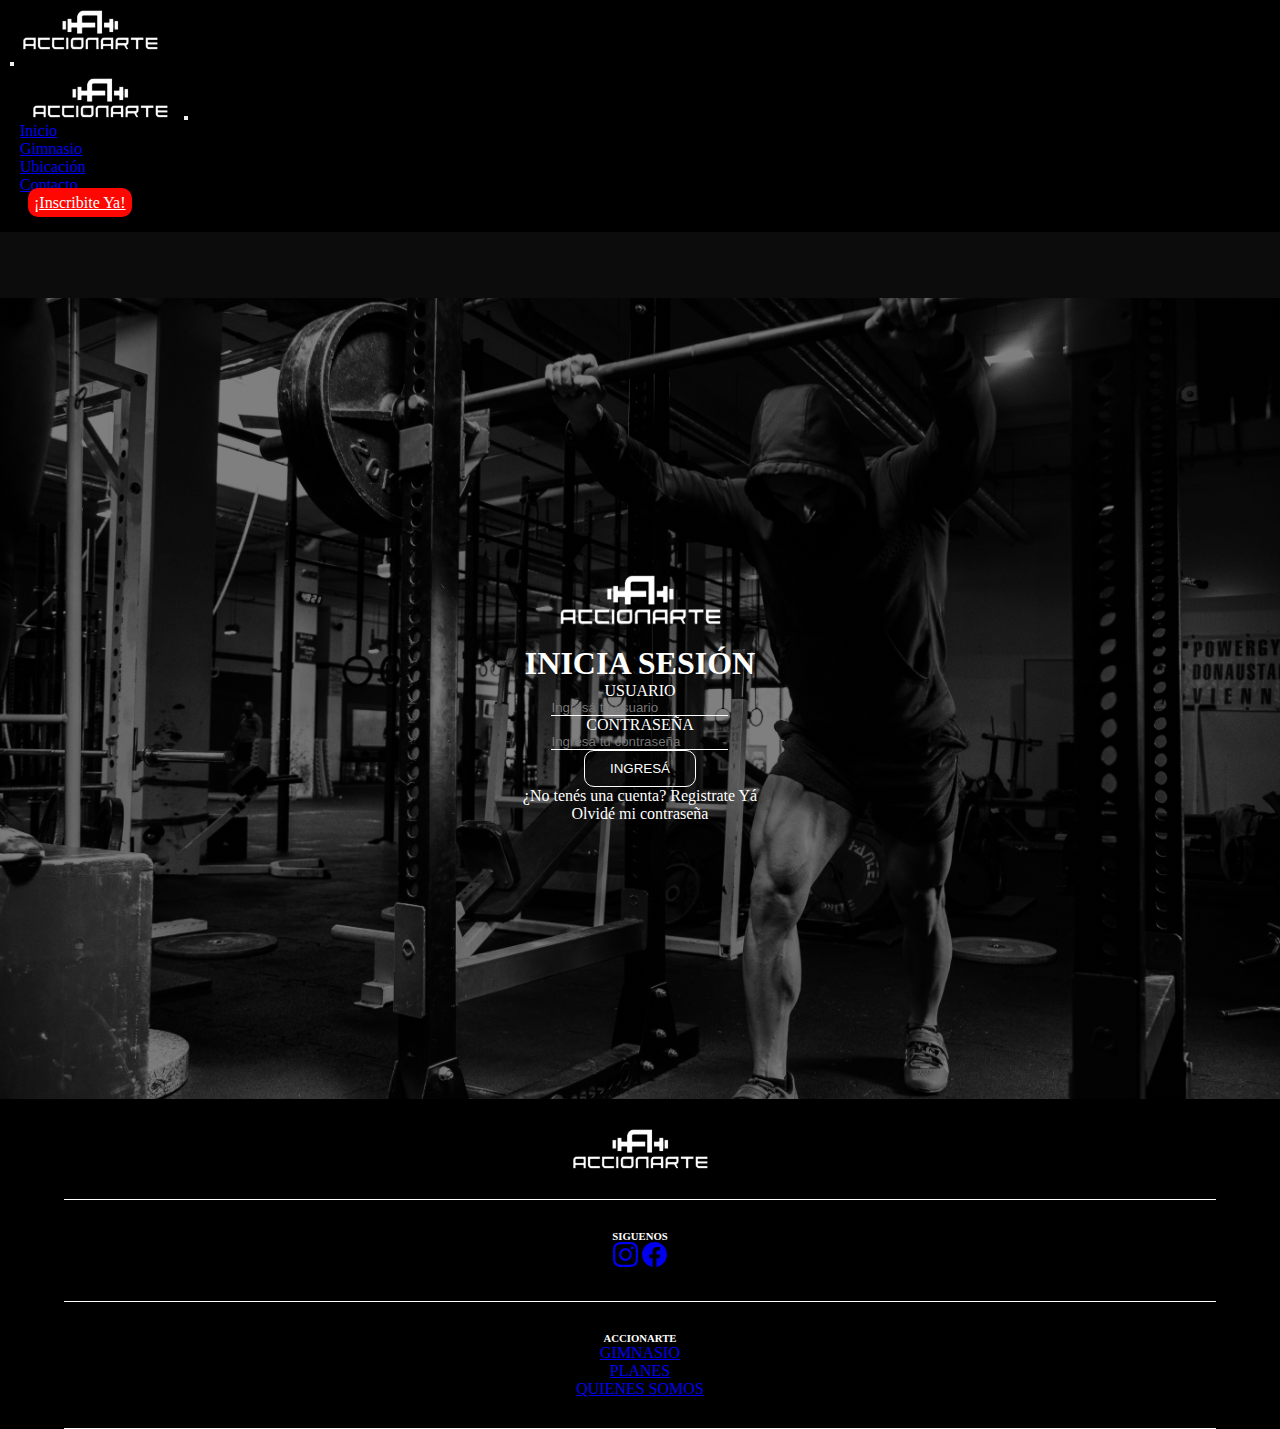
<file: pages/inscribite-ya.html>
<!DOCTYPE html>
<html lang="es">
<head>
    <meta charset="UTF-8">
    <meta http-equiv="X-UA-Compatible" content="IE=edge">
    <meta name="viewport" content="width=device-width, initial-scale=1.0">
    <!------- SEO meta tags ------->
    <meta name="description" content="Elegí el plan que mejor se acople a tus necesidades e incribite en Gimnasios Accionarte y empezá una mejor vida">
    <meta name="keywords" content="Accionarte, Entrenamiento, Gimnasio, Entrenar, Cardio, Funcional, Rutinas, Ejercicio, Salud, Fitness, Usuario, Registrarse, Iniciar Sesión, Planes, Precios, Plan mensual, Plan Semanal, Catriel, Allen, Neuquén, General Roca, Cipolleti ">
    <!------- Link Bootstrap ------->
    <link href="https://cdn.jsdelivr.net/npm/bootstrap@5.3.0/dist/css/bootstrap.min.css" rel="stylesheet" integrity="sha384-9ndCyUaIbzAi2FUVXJi0CjmCapSmO7SnpJef0486qhLnuZ2cdeRhO02iuK6FUUVM" crossorigin="anonymous">
    <!------- Link CSS ------->
    <link rel="stylesheet" href="../css/style.css">
    <!------- Logo ------->
    <link rel="icon" href="../assets/accionarte_low.png">
    <!------- Titulo ------->
    <title>¡Inscribite Ya! I Accionarte</title>
</head>
<body>
  <header>
    <!--------------- Inicio NavBar --------------->
    <nav class="navbar navbar-dark fixed-top navbar-expand-md">
        <div class="container-fluid">
        <!-- logo small (vista mobile) -->
          <a class="navbar-brand" href="../index.html"><img src="../assets/accionarte_low.png" alt="Logo" class="accion-smartlogo"></a>
        <!-- logo small (vista desktop) -->
        <a href="../index.html"><img src="../assets/accionarte_logo.png" alt="Logo" id="accion-desklogo" class="accion-biglogo"></a>
          <button class="navbar-toggler" type="button" data-bs-toggle="offcanvas" data-bs-target="#offcanvasDarkNavbar" aria-controls="offcanvasDarkNavbar" aria-label="Toggle navigation">
            <span class="navbar-toggler-icon"></span>
          </button>
          <div class="offcanvas offcanvas-end" tabindex="-1" id="offcanvasDarkNavbar" aria-labelledby="offcanvasDarkNavbarLabel">
            <div class="offcanvas-header">
                <!-- logo xl -->
                <img src="../assets/accionarte_logo.png" alt="Logo" class="accion-biglogo">
              <button type="button" class="btn-close btn-close-white" data-bs-dismiss="offcanvas" aria-label="Close"></button>
            </div>
            <div class="offcanvas-body">
              <ul class="navbar-nav justify-content-end text-center fs-5 flex-grow-1">
                <li class="nav-item">
                  <a class="nav-link active" aria-current="page" href="../index.html">Inicio</a>
                </li>
                <li class="nav-item">
                    <a class="nav-link active" aria-current="page" href="../pages/gimnasio.html">Gimnasio</a>
                  </li>
                  <li class="nav-item">
                    <a class="nav-link active" aria-current="page" href="../pages/ubicacion.html">Ubicación</a>
                  </li>
                  <li class="nav-item">
                    <a class="nav-link active" aria-current="page" href="../pages/contacto.html">Contacto</a>
                  </li>
                  <li class="nav-item d-flex justify-content-center align-items-center">
                    <a class="nav-link active text-decoration-none" aria-current="page" href="../pages/inscribite-ya.html" id="navlink-red">¡Inscribite Ya!</a>
                  </li>
              </ul>
            </div>
          </div>
        </div>
      </nav>
      <!--------------- Fin NavBar --------------->
</header>
    <main>
      <section class="inscribite d-flex-colum-center">
        <div class="inscribite-card bg-black d-flex-colum-center mb-4">
          <img src="../assets/accionarte_logo.png" alt="Logo" class="inscribite-card__img">
          <h1 class="fs-4 mt-3">INICIA SESIÓN</h1>
          <!-- FORMULARIOS -->
          <form class="d-flex-colum-center">
            <label for="usuario" class="fs-5">USUARIO</label>
            <input type="text" placeholder="Ingresá tu usuario" class="mb-3 p-2 fs-5 inscribite-card__forms"/>
            <label for="contraseña" class="fs-5">CONTRASEÑA</label>
            <input type="password" placeholder="Ingresá tu contraseña" class="mb-4 p-2 fs-5 inscribite-card__forms"/>
            <input type="submit" value="INGRESÁ" class="mb-4 inscribite-card__botton"/>
            <p class="text-secondary">¿No tenés una cuenta? Registrate Yá</p>
            <p class="text-secondary">Olvidé mi contraseña</p>
          </form>
        </div>
      </section>
    </main>
    <!------------ Inicio de Footer ------------>
    <footer class="d-flex-colum-center">
        <!-- div LOGO -->
        <div class="footer-div d-flex-colum-center">
          <img
            src="../assets/accionarte_logo.png"
            alt="logo"
            class="accion-biglogo "
          />
      </div>
        <!-- div REDES -->
        <div class="footer-div d-flex-colum-center">
          <h6 class=" text-center fs-5">SIGUENOS</h6>
          <div><a href="https://www.instagram.com/accionarte2021/"><svg xmlns="http://www.w3.org/2000/svg" width="25" height="25" fill="currentColor" class="bi bi-instagram text-light m-3" viewBox="0 0 16 16">
            <path d="M8 0C5.829 0 5.556.01 4.703.048 3.85.088 3.269.222 2.76.42a3.917 3.917 0 0 0-1.417.923A3.927 3.927 0 0 0 .42 2.76C.222 3.268.087 3.85.048 4.7.01 5.555 0 5.827 0 8.001c0 2.172.01 2.444.048 3.297.04.852.174 1.433.372 1.942.205.526.478.972.923 1.417.444.445.89.719 1.416.923.51.198 1.09.333 1.942.372C5.555 15.99 5.827 16 8 16s2.444-.01 3.298-.048c.851-.04 1.434-.174 1.943-.372a3.916 3.916 0 0 0 1.416-.923c.445-.445.718-.891.923-1.417.197-.509.332-1.09.372-1.942C15.99 10.445 16 10.173 16 8s-.01-2.445-.048-3.299c-.04-.851-.175-1.433-.372-1.941a3.926 3.926 0 0 0-.923-1.417A3.911 3.911 0 0 0 13.24.42c-.51-.198-1.092-.333-1.943-.372C10.443.01 10.172 0 7.998 0h.003zm-.717 1.442h.718c2.136 0 2.389.007 3.232.046.78.035 1.204.166 1.486.275.373.145.64.319.92.599.28.28.453.546.598.92.11.281.24.705.275 1.485.039.843.047 1.096.047 3.231s-.008 2.389-.047 3.232c-.035.78-.166 1.203-.275 1.485a2.47 2.47 0 0 1-.599.919c-.28.28-.546.453-.92.598-.28.11-.704.24-1.485.276-.843.038-1.096.047-3.232.047s-2.39-.009-3.233-.047c-.78-.036-1.203-.166-1.485-.276a2.478 2.478 0 0 1-.92-.598 2.48 2.48 0 0 1-.6-.92c-.109-.281-.24-.705-.275-1.485-.038-.843-.046-1.096-.046-3.233 0-2.136.008-2.388.046-3.231.036-.78.166-1.204.276-1.486.145-.373.319-.64.599-.92.28-.28.546-.453.92-.598.282-.11.705-.24 1.485-.276.738-.034 1.024-.044 2.515-.045v.002zm4.988 1.328a.96.96 0 1 0 0 1.92.96.96 0 0 0 0-1.92zm-4.27 1.122a4.109 4.109 0 1 0 0 8.217 4.109 4.109 0 0 0 0-8.217zm0 1.441a2.667 2.667 0 1 1 0 5.334 2.667 2.667 0 0 1 0-5.334z"/>
          </svg></a>
          <a href="https://www.facebook.com/accionarte2020/"><svg xmlns="http://www.w3.org/2000/svg" width="25" height="25" fill="currentColor" class="bi bi-facebook text-light  m-3" viewBox="0 0 16 16">
            <path d="M16 8.049c0-4.446-3.582-8.05-8-8.05C3.58 0-.002 3.603-.002 8.05c0 4.017 2.926 7.347 6.75 7.951v-5.625h-2.03V8.05H6.75V6.275c0-2.017 1.195-3.131 3.022-3.131.876 0 1.791.157 1.791.157v1.98h-1.009c-.993 0-1.303.621-1.303 1.258v1.51h2.218l-.354 2.326H9.25V16c3.824-.604 6.75-3.934 6.75-7.951z"/>
          </svg></a></div>
          </div>
        
        <!-- div PAGES -->
        <div class="footer-div d-flex-colum-center">
          <h6 class="text-center fs-5">ACCIONARTE</h6>
          <a href="../pages/gimnasio.html"  class="text-decoration-none text-light mb-3">GIMNASIO</a>
          <a href="../pages/inscribite-ya.html"  class="text-decoration-none text-light mb-3">PLANES</a>
          <a href="../pages/contacto.html" class="text-decoration-none text-light mb-3">QUIENES SOMOS</a>
        </div>
      </footer>
    <!-- Script Bootstrap -->
    <script src="https://cdn.jsdelivr.net/npm/bootstrap@5.3.0/dist/js/bootstrap.bundle.min.js" integrity="sha384-geWF76RCwLtnZ8qwWowPQNguL3RmwHVBC9FhGdlKrxdiJJigb/j/68SIy3Te4Bkz" crossorigin="anonymous"></script>  
    </body>
</file>
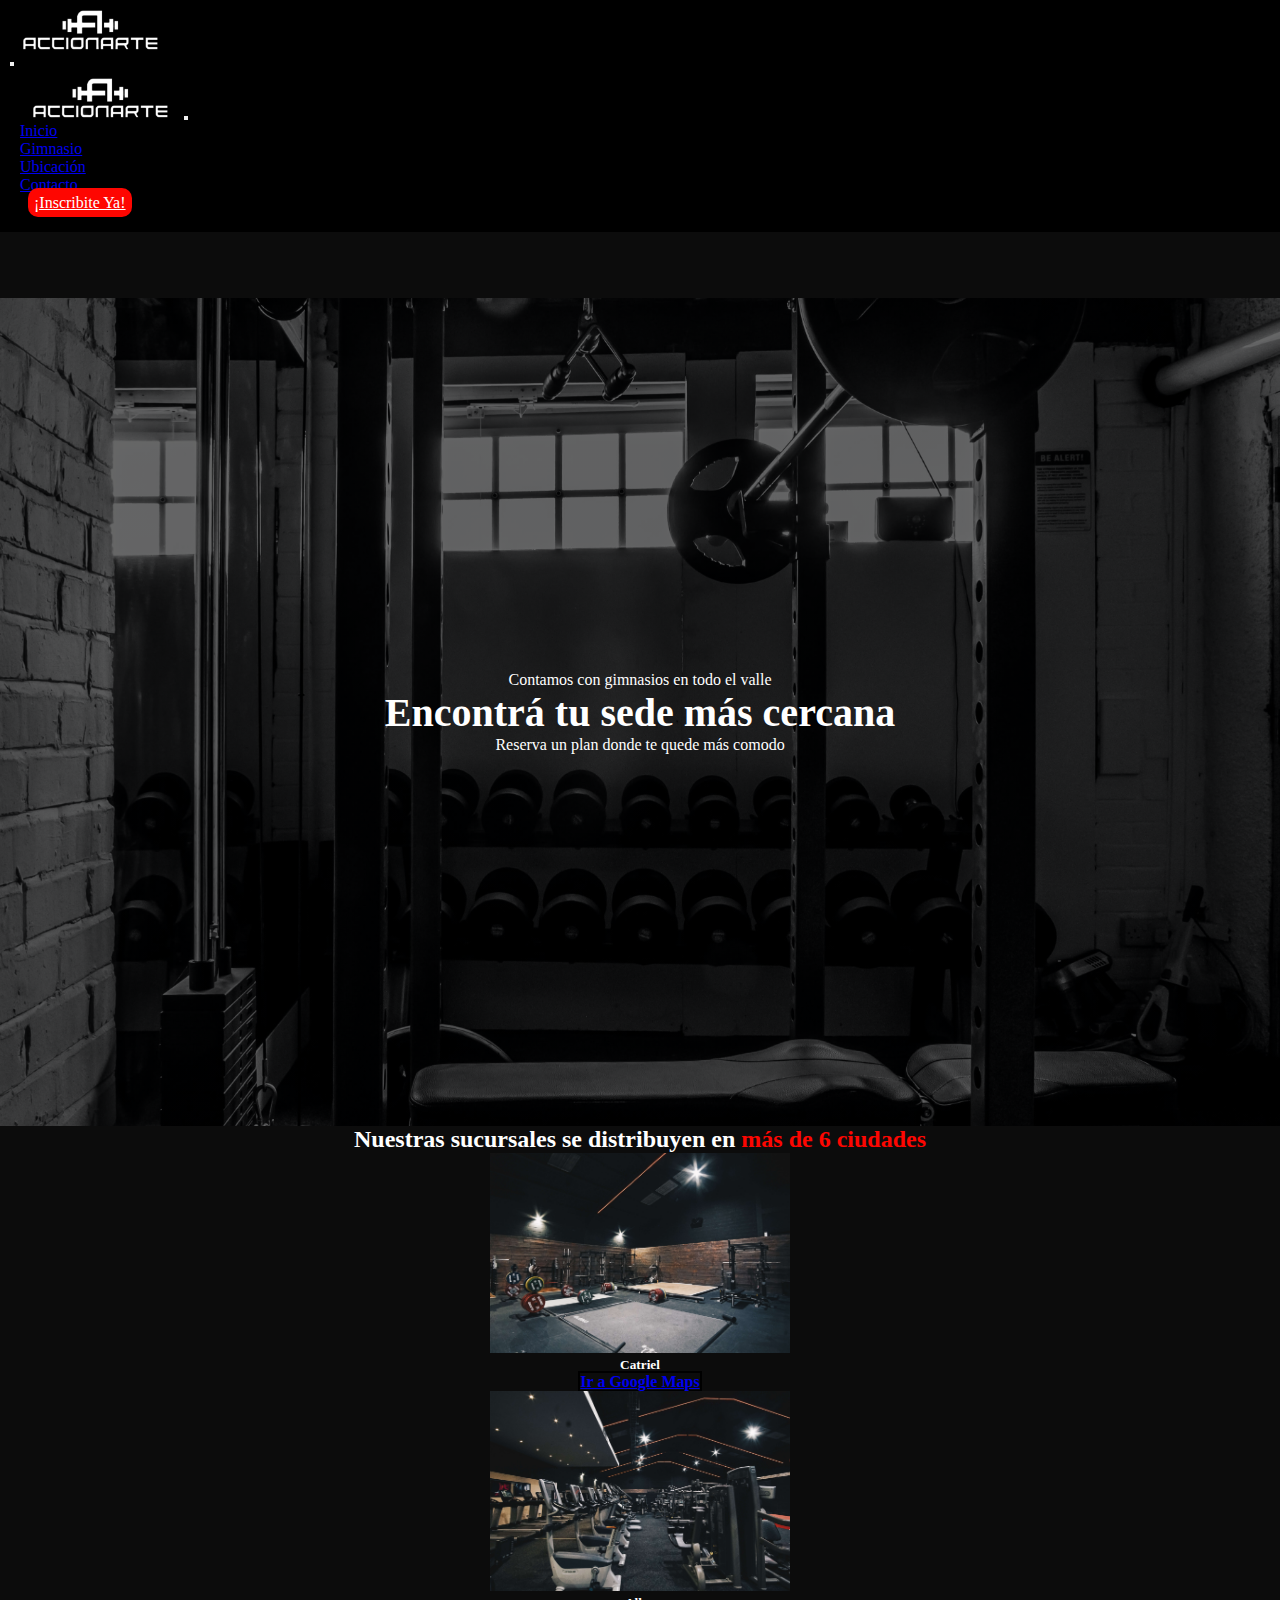
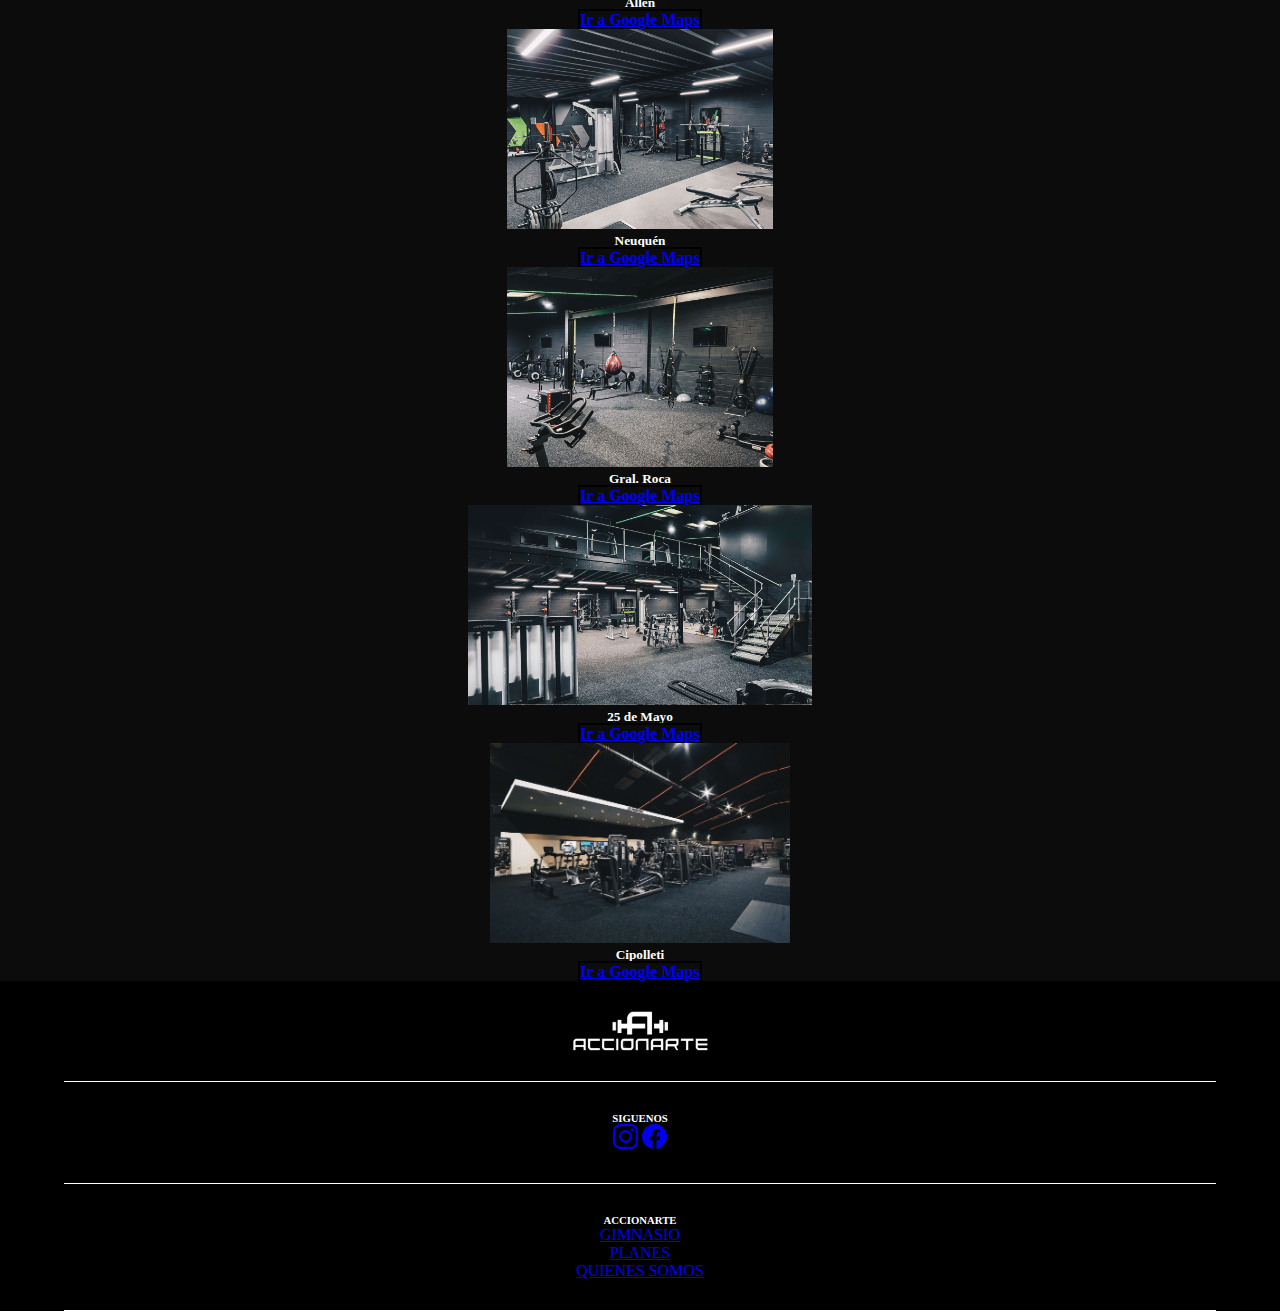
<file: pages/ubicacion.html>
<!DOCTYPE html>
<html lang="es">
<head>
    <meta charset="UTF-8">
    <meta http-equiv="X-UA-Compatible" content="IE=edge">
    <meta name="viewport" content="width=device-width, initial-scale=1.0">
    <!------- SEO meta tags ------->
    <meta name="description" content="En Gimnasios Accionarte contamos con sedes distribuidas por Rio Negro y Neuquén. Encontrá tu sede y empezá a entrenar">
    <meta name="keywords" content="Accionarte, Entrenamiento, Gimnasio, Entrenar, Cardio, Funcional, Rutinas, Ejercicio, Salud, Fitness, Sedes, Catriel, Allen, Neuquén, General Roca, Cipolleti ">
    <!------- Link Bootstrap ------->
    <link href="https://cdn.jsdelivr.net/npm/bootstrap@5.3.0/dist/css/bootstrap.min.css" rel="stylesheet" integrity="sha384-9ndCyUaIbzAi2FUVXJi0CjmCapSmO7SnpJef0486qhLnuZ2cdeRhO02iuK6FUUVM" crossorigin="anonymous">
    <!------- Link CSS ------->
    <link rel="stylesheet" href="../css/style.css">
    <!------- Logo ------->
    <link rel="icon" href="../assets/accionarte_low.png">
    <!------- Titulo ------->
    <title>Ubicación I Accionarte</title>
</head>
<body>
  <header>
    <!--------------- Inicio NavBar --------------->
    <nav class="navbar navbar-dark fixed-top navbar-expand-md">
        <div class="container-fluid">
        <!-- logo small (vista mobile) -->
          <a class="navbar-brand" href="../index.html"><img src="../assets/accionarte_low.png" alt="Logo" class="accion-smartlogo"></a>
        <!-- logo small (vista desktop) -->
        <a href="../index.html"><img src="../assets/accionarte_logo.png" alt="Logo" id="accion-desklogo" class="accion-biglogo"></a>
          <button class="navbar-toggler" type="button" data-bs-toggle="offcanvas" data-bs-target="#offcanvasDarkNavbar" aria-controls="offcanvasDarkNavbar" aria-label="Toggle navigation">
            <span class="navbar-toggler-icon"></span>
          </button>
          <div class="offcanvas offcanvas-end" tabindex="-1" id="offcanvasDarkNavbar" aria-labelledby="offcanvasDarkNavbarLabel">
            <div class="offcanvas-header">
                <!-- logo xl -->
                <img src="../assets/accionarte_logo.png" alt="Logo" class="accion-biglogo">
              <button type="button" class="btn-close btn-close-white" data-bs-dismiss="offcanvas" aria-label="Close"></button>
            </div>
            <div class="offcanvas-body">
              <ul class="navbar-nav justify-content-end text-center fs-5 flex-grow-1">
                <li class="nav-item">
                  <a class="nav-link active" aria-current="page" href="../index.html">Inicio</a>
                </li>
                <li class="nav-item">
                    <a class="nav-link active" aria-current="page" href="../pages/gimnasio.html">Gimnasio</a>
                  </li>
                  <li class="nav-item">
                    <a class="nav-link active" aria-current="page" href="../pages/ubicacion.html">Ubicación</a>
                  </li>
                  <li class="nav-item">
                    <a class="nav-link active" aria-current="page" href="../pages/contacto.html">Contacto</a>
                  </li>
                  <li class="nav-item d-flex justify-content-center align-items-center">
                    <a class="nav-link active text-decoration-none" aria-current="page" href="../pages/inscribite-ya.html" id="navlink-red">¡Inscribite Ya!</a>
                  </li>
              </ul>
            </div>
          </div>
        </div>
      </nav>
      <!--------------- Fin NavBar --------------->
</header>
    <main>
      <!--------------- Section Bienvenida --------------->
        <section class="gimnasio-bienvenida d-flex-colum-center">
          <p class="fs-5 mb-5 ">Contamos con gimnasios en todo el valle</p>
         <h1 class="gimnasio-bienvenida__title mb-5 ">Encontrá tu sede más cercana</h1>
         <p class="fs-5 ">Reserva un plan donde te quede más comodo</p>
        </section>
      <!--------------- Section Ubicaciones --------------->
        <section class="gimnnasio-ubicaciones d-flex-colum-center">
          <!-- Titulo Section -->
          <h2 class="mt-3 fs-4">Nuestras sucursales se distribuyen en <span>más de 6 ciudades</span></h2>
          <!-- Cards Ubicaciones -->
          <div class="container my-3">
            <div class="row">
              <div class="col-md-4 mb-4">
                <div class="card card-ubicaciones">
                  <img src="../assets/gimnasio-6.jpg" class="card-img-top" alt="Imagen gimnasio de Catriel">
                  <div class="card-body">
                    <h5 class="card-title">Catriel</h5>
                    <a href="https://goo.gl/maps/w2LSU9HW5kE5NgRK7" class="btn control-submit">Ir a Google Maps</a>
                  </div>
                </div>
              </div>
              <div class="col-md-4 mb-4">
                <div class="card card-ubicaciones">
                  <img src="../assets/gimnasio-5.jpg" class="card-img-top" alt="Imagen gimnasio de Allen">
                  <div class="card-body">
                    <h5 class="card-title">Allen</h5>
                    <a href="https://goo.gl/maps/w2LSU9HW5kE5NgRK7" class="btn control-submit">Ir a Google Maps</a>
                  </div>
                </div>
              </div>
              <div class="col-md-4 mb-4">
                <div class="card card-ubicaciones">
                  <img src="../assets/gimnasio-4.jpg" class="card-img-top" alt="Imagen gimnasio de Neuquén">
                  <div class="card-body">
                    <h5 class="card-title">Neuquén</h5>
                    <a href="https://goo.gl/maps/w2LSU9HW5kE5NgRK7" class="btn control-submit">Ir a Google Maps</a>
                  </div>
                </div>
              </div>
              <div class="col-md-4 mb-4">
                <div class="card card-ubicaciones">
                  <img src="../assets/gimnasio-3.jpg" class="card-img-top" alt="Imagen gimnasio de Gral. Roca">
                  <div class="card-body">
                    <h5 class="card-title">Gral. Roca</h5>
                    <a href="https://goo.gl/maps/w2LSU9HW5kE5NgRK7" class="btn control-submit">Ir a Google Maps</a>
                  </div>
                </div>
              </div>
              <div class="col-md-4 mb-4">
                <div class="card card-ubicaciones">
                  <img src="../assets/gimnasio-2.jpg" class="card-img-top" alt="Imagen gimnasio de 25 de Mayo">
                  <div class="card-body">
                    <h5 class="card-title">25 de Mayo</h5>
                    <a href="https://goo.gl/maps/w2LSU9HW5kE5NgRK7" class="btn control-submit">Ir a Google Maps</a>
                  </div>
                </div>
              </div>
              <div class="col-md-4 mb-4">
                <div class="card card-ubicaciones">
                  <img src="../assets/gimnasio-1.jpg" class="card-img-top" alt="Imagen gimnasio de Cipolleti">
                  <div class="card-body">
                    <h5 class="card-title">Cipolleti</h5>
                    <a href="https://goo.gl/maps/w2LSU9HW5kE5NgRK7" class="btn control-submit">Ir a Google Maps</a>
                  </div>
                </div>
              </div>
            </div>
          </div>
          <!-- Fin Cards -->
        </section>
    </main>
    <!------------ Inicio de Footer ------------>
    <footer class="d-flex-colum-center">
        <!-- div LOGO -->
        <div class="footer-div d-flex-colum-center">
          <img
            src="../assets/accionarte_logo.png"
            alt="logo"
            class="accion-biglogo "
          />
      </div>
        <!-- div REDES -->
        <div class="footer-div d-flex-colum-center">
          <h6 class=" text-center fs-5">SIGUENOS</h6>
          <div><a href="https://www.instagram.com/accionarte2021/"><svg xmlns="http://www.w3.org/2000/svg" width="25" height="25" fill="currentColor" class="bi bi-instagram text-light m-3" viewBox="0 0 16 16">
            <path d="M8 0C5.829 0 5.556.01 4.703.048 3.85.088 3.269.222 2.76.42a3.917 3.917 0 0 0-1.417.923A3.927 3.927 0 0 0 .42 2.76C.222 3.268.087 3.85.048 4.7.01 5.555 0 5.827 0 8.001c0 2.172.01 2.444.048 3.297.04.852.174 1.433.372 1.942.205.526.478.972.923 1.417.444.445.89.719 1.416.923.51.198 1.09.333 1.942.372C5.555 15.99 5.827 16 8 16s2.444-.01 3.298-.048c.851-.04 1.434-.174 1.943-.372a3.916 3.916 0 0 0 1.416-.923c.445-.445.718-.891.923-1.417.197-.509.332-1.09.372-1.942C15.99 10.445 16 10.173 16 8s-.01-2.445-.048-3.299c-.04-.851-.175-1.433-.372-1.941a3.926 3.926 0 0 0-.923-1.417A3.911 3.911 0 0 0 13.24.42c-.51-.198-1.092-.333-1.943-.372C10.443.01 10.172 0 7.998 0h.003zm-.717 1.442h.718c2.136 0 2.389.007 3.232.046.78.035 1.204.166 1.486.275.373.145.64.319.92.599.28.28.453.546.598.92.11.281.24.705.275 1.485.039.843.047 1.096.047 3.231s-.008 2.389-.047 3.232c-.035.78-.166 1.203-.275 1.485a2.47 2.47 0 0 1-.599.919c-.28.28-.546.453-.92.598-.28.11-.704.24-1.485.276-.843.038-1.096.047-3.232.047s-2.39-.009-3.233-.047c-.78-.036-1.203-.166-1.485-.276a2.478 2.478 0 0 1-.92-.598 2.48 2.48 0 0 1-.6-.92c-.109-.281-.24-.705-.275-1.485-.038-.843-.046-1.096-.046-3.233 0-2.136.008-2.388.046-3.231.036-.78.166-1.204.276-1.486.145-.373.319-.64.599-.92.28-.28.546-.453.92-.598.282-.11.705-.24 1.485-.276.738-.034 1.024-.044 2.515-.045v.002zm4.988 1.328a.96.96 0 1 0 0 1.92.96.96 0 0 0 0-1.92zm-4.27 1.122a4.109 4.109 0 1 0 0 8.217 4.109 4.109 0 0 0 0-8.217zm0 1.441a2.667 2.667 0 1 1 0 5.334 2.667 2.667 0 0 1 0-5.334z"/>
          </svg></a>
          <a href="https://www.facebook.com/accionarte2020/"><svg xmlns="http://www.w3.org/2000/svg" width="25" height="25" fill="currentColor" class="bi bi-facebook text-light  m-3" viewBox="0 0 16 16">
            <path d="M16 8.049c0-4.446-3.582-8.05-8-8.05C3.58 0-.002 3.603-.002 8.05c0 4.017 2.926 7.347 6.75 7.951v-5.625h-2.03V8.05H6.75V6.275c0-2.017 1.195-3.131 3.022-3.131.876 0 1.791.157 1.791.157v1.98h-1.009c-.993 0-1.303.621-1.303 1.258v1.51h2.218l-.354 2.326H9.25V16c3.824-.604 6.75-3.934 6.75-7.951z"/>
          </svg></a></div>
          </div>
        
        <!-- div PAGES -->
        <div class="footer-div d-flex-colum-center">
          <h6 class="text-center fs-5">ACCIONARTE</h6>
          <a href="../pages/gimnasio.html"  class="text-decoration-none text-light mb-3">GIMNASIO</a>
          <a href="../pages/inscribite-ya.html"  class="text-decoration-none text-light mb-3">PLANES</a>
          <a href="../pages/contacto.html" class="text-decoration-none text-light mb-3">QUIENES SOMOS</a>
        </div>
      </footer>
    <!-- Script Bootstrap -->
    <script src="https://cdn.jsdelivr.net/npm/bootstrap@5.3.0/dist/js/bootstrap.bundle.min.js" integrity="sha384-geWF76RCwLtnZ8qwWowPQNguL3RmwHVBC9FhGdlKrxdiJJigb/j/68SIy3Te4Bkz" crossorigin="anonymous"></script>  
    </body>
</file>
<file: css/style.css>
* {
  padding: 0;
  margin: 0;
  box-sizing: border-box;
}

body {
  background-color: #0c0c0c;
  overflow-x: hidden;
}

span {
  color: #fe0601;
}

.d-flex-colum-center {
  display: flex;
  flex-direction: column;
  justify-content: center;
  align-items: center;
  text-align: center;
  color: #fff;
}

.d-flex-colum-top {
  display: flex;
  flex-direction: column;
  justify-content: top;
  align-items: center;
  text-align: center;
  color: #fff;
}

.navbar, .offcanvas {
  background-color: #000;
  padding: 10px;
}

.accion-biglogo {
  height: 40px;
  width: 160px;
}

.accion-smartlogo {
  height: 40px;
  width: 70px;
}

#accion-desklogo {
  display: none;
}

footer {
  background-color: #000;
}

.footer-div {
  width: 90%;
  border-bottom: solid 1px #fff;
  padding: 30px;
}

.inicio-enl {
  color: #fff;
  padding: 10px 25px;
  background: #fe0601;
  border-radius: 46px;
  width: 80%;
  font-size: 18px;
  font-weight: 500;
  text-align: center;
  transition: 0.6s;
}
.inicio-enl:hover {
  background: #fff;
  color: #fe0601;
}

.inicio-bienvenida {
  margin-top: 66px;
  height: 95vh;
  background-image: linear-gradient(325deg, rgba(235, 37, 37, 0.8) 0%, rgba(0, 0, 0, 0.8) 74%), url(../assets/imagen-bienvenida.jpg);
  background-size: cover;
  background-position: top;
  font-weight: 400;
}
.inicio-bienvenida__h1 {
  font-size: 40px;
  font-weight: bold;
}
.inicio-bienvenida__button {
  background-color: transparent;
  padding: 10px 25px;
  border: solid 1px #fff;
  border-radius: 10px;
  color: #fff;
  transition: 0.6s;
  font-weight: bold;
}
.inicio-bienvenida__button:hover {
  background-color: #fff;
  color: #fe0601;
}

.inicio-inst {
  height: 450px;
}
.inicio-inst__img {
  background-image: linear-gradient(0deg, rgba(0, 0, 0, 0.5), rgba(0, 0, 0, 0.5)), url(../assets/imagen-instalaciones.jpg);
  background-size: cover;
  background-position: center;
  height: 300px;
  width: 95%;
  border-radius: 10px;
  transition: 0.6s;
}
.inicio-inst__img:hover {
  transform: scale(1.03, 1.05);
}

.inicio-planes__card {
  height: 100%;
  width: 80%;
  padding: 30px;
  border: solid 1px #fff;
  border-radius: 10px;
}

.inicio-coachs__img {
  background-image: linear-gradient(0deg, rgba(0, 0, 0, 0.5), rgba(0, 0, 0, 0.5)), url(../assets/equipo-accionarte.jpg);
  background-size: cover;
  object-fit: cover;
  background-position: center;
  border-radius: 10px;
  height: 300px;
  width: 95%;
  transition: 0.6s;
}
.inicio-coachs__img:hover {
  transform: scale(1.03, 1.05);
}

.gimnasio-carousel {
  margin-top: 66px;
  height: 400px;
}
.gimnasio-carousel .carousel-item__img {
  height: 400px;
  filter: opacity(0.7);
}

.card-activities {
  border: none;
  background-color: #000;
  box-shadow: 2px 2px 2px 2px rgba(18, 18, 18, 0.6549019608);
  border-radius: 10px;
}
.card-activities .img-fluid {
  height: 100%;
  object-fit: cover;
  filter: none;
}

.gimnasio-bienvenida {
  margin-top: 66px;
  height: 92vh;
  background: linear-gradient(0deg, rgba(0, 0, 0, 0.6), rgba(0, 0, 0, 0.6)), url(../assets/imagen-gimnasio.jpg);
  background-position: center;
  background-size: cover;
}
.gimnasio-bienvenida__title {
  font-size: 40px;
  font-weight: bold;
}

.card-ubicaciones {
  border: none;
  transition: 0.6s;
}
.card-ubicaciones:hover {
  transform: scale(1.1, 1.1);
  background-color: #000;
  color: #fff;
}
.card-ubicaciones:hover .btn {
  border: solid 1px #fff;
  color: #fff;
}
.card-ubicaciones .card-img-top {
  height: 200px;
  object-fit: cover;
  filter: none;
}
.card-ubicaciones .btn {
  background: transparent;
  border: solid 2px #000;
  font-weight: bold;
}

.contacto-bienvenida {
  margin-top: 66px;
  background-image: linear-gradient(0deg, rgba(0, 0, 0, 0.8), rgba(0, 0, 0, 0.8)), url(../assets/contacto-bienvenida.jpg);
  background-position: top;
  background-size: cover;
  height: 900px;
}
.contacto-bienvenida__title {
  margin: 60px 0 10px 0;
  color: #fff;
  font-size: 25px;
  font-weight: bold;
  text-align: center;
}
.contacto-bienvenida .btn-fluid {
  font-size: 20px;
  color: #fff;
  background-color: #fe0601;
  transition: 0.6s;
}
.contacto-bienvenida .btn-fluid:hover {
  color: #fe0601;
  background-color: #fff;
}
.contacto-bienvenida .control-textarea {
  resize: none;
  height: 200px;
  width: 100%;
  outline: none;
  border-radius: 5px;
}

.inscribite {
  margin-top: 66px;
  height: 89vh;
  background-image: linear-gradient(0deg, rgba(0, 0, 0, 0.5), rgba(0, 0, 0, 0.5)), url(../assets/inscribite-ya.jpg);
  background-position: top;
  background-size: cover;
}
.inscribite-card {
  padding: 30px;
  border-radius: 10px;
}
.inscribite-card__img {
  height: 50px;
  width: 190px;
  margin-bottom: 20px;
}
.inscribite-card__botton {
  color: #fff;
  padding: 10px 25px;
  background: transparent;
  border: solid 1px #fff;
  border-radius: 10px;
  transition: 0.6s;
}
.inscribite-card__botton:hover {
  background-color: #fe0601;
  color: #fff;
}
.inscribite-card__forms {
  color: #fff;
  background: transparent;
  border: none;
  outline: none;
  border-bottom: solid 1px #fff;
}

@media screen and (min-width: 768px) {
  .accion-smartlogo {
    display: none;
  }
  #accion-desklogo {
    display: block;
  }
  .navbar .nav-link {
    transition: 0.7s;
  }
  .navbar .nav-link:hover {
    color: rgb(108, 108, 108);
  }
  .navbar #navlink-red {
    background-color: #fe0601;
    color: #fff;
    border-radius: 10px;
    border: none;
    padding: 6px;
    margin-left: 8px;
    transition: 0.7s;
  }
  .navbar #navlink-red:hover {
    background-color: #fff;
    color: #fe0601;
  }
  .inicio-coachs__img, .inicio-inst__img {
    height: 400px;
    width: 70%;
  }
  .inicio-coachs__img .inicio-enl, .inicio-inst__img .inicio-enl {
    width: 40%;
  }
  .gimnasio-carousel {
    height: 92vh;
  }
  .gimnasio-carousel .carousel-item__img {
    height: 92vh;
    filter: opacity(0.9);
  }
}
@media screen and (min-width: 992px) {
  .inicio-planes__card {
    width: 100%;
  }
}
@media screen and (min-width: 1200px) {
  .inicio-coachs__img {
    height: 500px;
    width: 70%;
  }
}

/*# sourceMappingURL=style.css.map */
</file>
